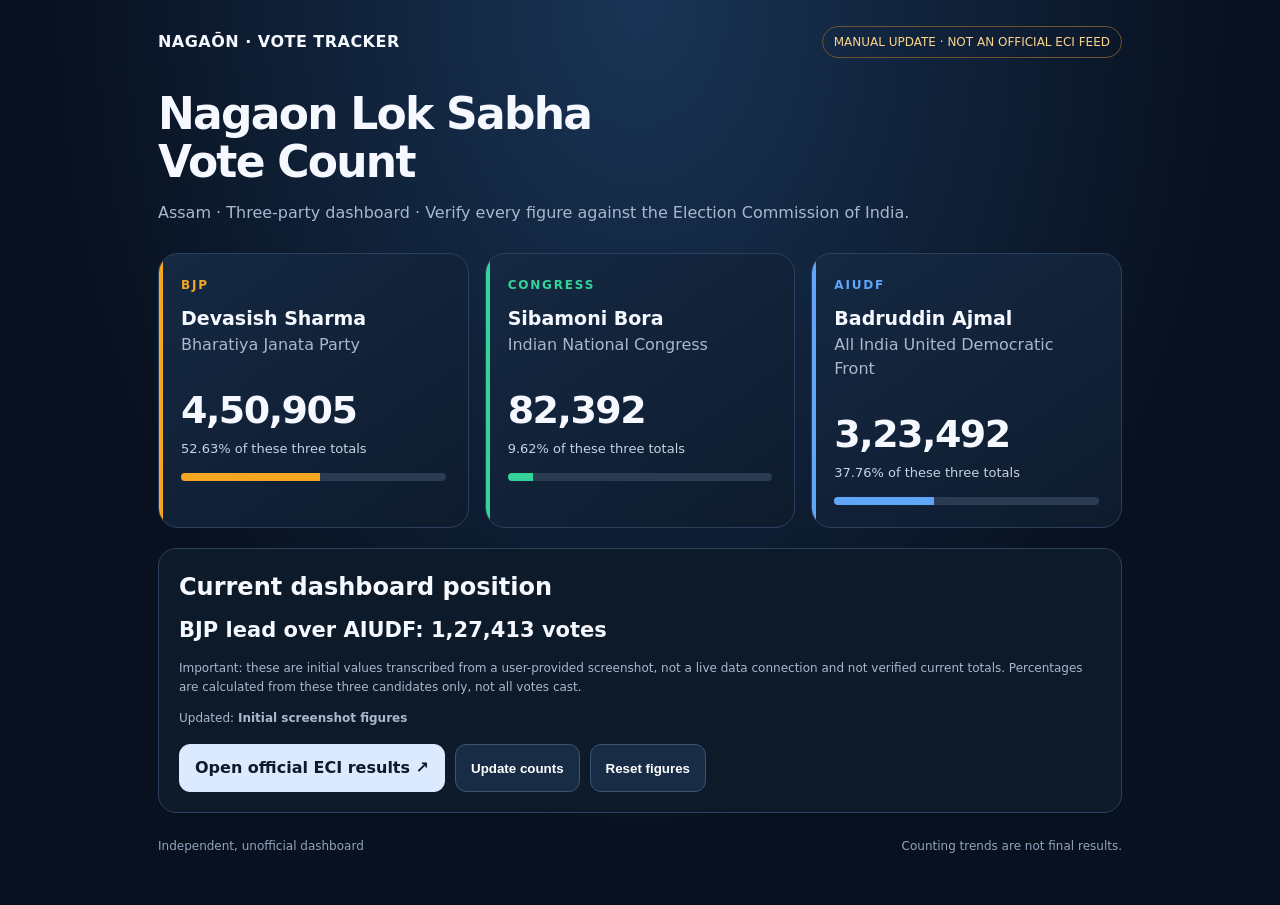
<file: election/index.html>
<!doctype html>
<html lang="en"><head><meta charset="utf-8"><meta name="viewport" content="width=device-width,initial-scale=1"><title>Nagaon Vote Tracker</title>
<style>
:root{color-scheme:dark;--bg:#08111f;--panel:#122238;--muted:#a8b8ce}*{box-sizing:border-box}body{margin:0;background:radial-gradient(ellipse at top,#193456,#08111f 65%);color:#f5f8ff;font:16px/1.5 system-ui,Segoe UI,Arial}.wrap{max-width:1000px;margin:auto;padding:26px 18px 50px}.top{display:flex;justify-content:space-between;align-items:center;gap:12px;flex-wrap:wrap}.brand{font-weight:800;letter-spacing:.03em}.status{font-size:12px;color:#fbd38d;border:1px solid #6b542f;border-radius:30px;padding:6px 11px}h1{font-size:clamp(28px,5vw,44px);line-height:1.08;letter-spacing:-.04em;margin:32px 0 8px}.muted{color:var(--muted)}.cards{display:grid;grid-template-columns:repeat(3,1fr);gap:16px;margin-top:28px}.card{background:linear-gradient(145deg,#152943,#0e1b2d);border:1px solid #2b405c;border-radius:20px;padding:22px;position:relative;overflow:hidden}.card:before{content:"";position:absolute;left:0;top:0;bottom:0;width:4px;background:var(--c)}.party{font-size:12px;letter-spacing:.15em;font-weight:800;color:var(--c)}.name{font-size:19px;font-weight:750;margin-top:10px}.votes{font-size:clamp(28px,4vw,38px);font-weight:850;letter-spacing:-.04em;margin-top:25px;font-variant-numeric:tabular-nums;overflow-wrap:anywhere}.pct{font-size:13px;color:#c5d3e7}.track{height:8px;background:#2a3b52;border-radius:9px;overflow:hidden;margin-top:15px}.bar{height:100%;background:var(--c);width:0}.bjp{--c:#f5a623}.cong{--c:#34d399}.aiudf{--c:#60a5fa}.panel{margin-top:20px;padding:20px;border:1px solid #2b405c;background:#0d1a2a;border-radius:18px}.lead{font-size:21px;font-weight:800;margin:10px 0}.buttons{display:flex;flex-wrap:wrap;gap:10px;margin-top:16px}button,.link{padding:11px 15px;border-radius:11px;border:1px solid #3b5574;background:#182c45;color:#fff;font-weight:700;text-decoration:none;cursor:pointer}.primary{background:#dbeafe;color:#0c1a2a;border-color:#dbeafe}.editor{display:none;grid-template-columns:repeat(4,minmax(0,1fr));gap:12px;margin-top:18px}.editor.show{display:grid}.field label{display:block;font-size:12px;color:var(--muted);margin-bottom:6px}.field input{width:100%;padding:11px;border-radius:9px;border:1px solid #3b5574;background:#071321;color:white}.fine{font-size:12px;color:var(--muted);line-height:1.6}.footer{margin-top:24px;font-size:12px;color:#91a4bd;display:flex;justify-content:space-between;gap:10px;flex-wrap:wrap}@media(max-width:720px){.cards{grid-template-columns:1fr}.editor.show{grid-template-columns:1fr 1fr}.card{padding:19px}}
</style></head><body><main class="wrap"><div class="top"><div class="brand">NAGAŌN · VOTE TRACKER</div><div class="status">MANUAL UPDATE · NOT AN OFFICIAL ECI FEED</div></div><h1>Nagaon Lok Sabha<br>Vote Count</h1><p class="muted">Assam · Three-party dashboard · Verify every figure against the Election Commission of India.</p>
<div class="cards">
<section class="card bjp"><div class="party">BJP</div><div class="name">Devasish Sharma</div><div class="muted">Bharatiya Janata Party</div><div class="votes" id="bjpVotes">450,905</div><div class="pct"><span id="bjpPct">52.68</span>% of these three totals</div><div class="track"><div class="bar" id="bjpBar"></div></div></section>
<section class="card cong"><div class="party">CONGRESS</div><div class="name">Sibamoni Bora</div><div class="muted">Indian National Congress</div><div class="votes" id="congVotes">82,392</div><div class="pct"><span id="congPct">9.62</span>% of these three totals</div><div class="track"><div class="bar" id="congBar"></div></div></section>
<section class="card aiudf"><div class="party">AIUDF</div><div class="name">Badruddin Ajmal</div><div class="muted">All India United Democratic Front</div><div class="votes" id="aiudfVotes">323,492</div><div class="pct"><span id="aiudfPct">37.78</span>% of these three totals</div><div class="track"><div class="bar" id="aiudfBar"></div></div></section></div>
<section class="panel"><h2 style="margin:0">Current dashboard position</h2><div class="lead" id="lead">BJP lead over AIUDF: 127,413 votes</div><p class="fine">Important: these are initial values transcribed from a user-provided screenshot, not a live data connection and not verified current totals. Percentages are calculated from these three candidates only, not all votes cast.</p><div class="fine">Updated: <strong id="updated">Initial screenshot figures</strong></div><div class="buttons"><a class="link primary" href="https://results.eci.gov.in/" target="_blank" rel="noopener">Open official ECI results ↗</a><button id="toggle">Update counts</button><button id="reset">Reset figures</button></div>
<div class="editor" id="editor"><div class="field"><label for="bjpIn">BJP votes</label><input id="bjpIn" type="number" min="0" value="450905"></div><div class="field"><label for="congIn">Congress votes</label><input id="congIn" type="number" min="0" value="82392"></div><div class="field"><label for="aiudfIn">AIUDF votes</label><input id="aiudfIn" type="number" min="0" value="323492"></div><div class="field"><label for="timeIn">Update time</label><input id="timeIn" placeholder="e.g. 2:44 PM"></div><div class="field"><button class="primary" id="apply">Apply counts</button></div></div></section>
<div class="footer"><span>Independent, unofficial dashboard</span><span>Counting trends are not final results.</span></div></main>
<script>
const initial={bjp:450905,cong:82392,aiudf:323492};const fmt=n=>Number(n).toLocaleString('en-IN');function render(v,t){const total=v.bjp+v.cong+v.aiudf;for(const k of ['bjp','cong','aiudf']){document.getElementById(k+'Votes').textContent=fmt(v[k]);document.getElementById(k+'Pct').textContent=total?(v[k]/total*100).toFixed(2):'0.00';document.getElementById(k+'Bar').style.width=(total?v[k]/total*100:0)+'%'}const sorted=Object.entries(v).sort((a,b)=>b[1]-a[1]);const names={bjp:'BJP',cong:'Congress',aiudf:'AIUDF'};document.getElementById('lead').textContent=names[sorted[0][0]]+' lead over '+names[sorted[1][0]]+': '+fmt(sorted[0][1]-sorted[1][1])+' votes';document.getElementById('updated').textContent=t||new Date().toLocaleString()}document.getElementById('toggle').onclick=()=>document.getElementById('editor').classList.toggle('show');document.getElementById('apply').onclick=()=>render({bjp:Math.max(0,Number(document.getElementById('bjpIn').value)||0),cong:Math.max(0,Number(document.getElementById('congIn').value)||0),aiudf:Math.max(0,Number(document.getElementById('aiudfIn').value)||0)},document.getElementById('timeIn').value.trim()||new Date().toLocaleString());document.getElementById('reset').onclick=()=>{for(const k of ['bjp','cong','aiudf'])document.getElementById(k+'In').value=initial[k];document.getElementById('timeIn').value='';render(initial,'Initial screenshot figures')};render(initial,'Initial screenshot figures');
</script></body></html>
</file>
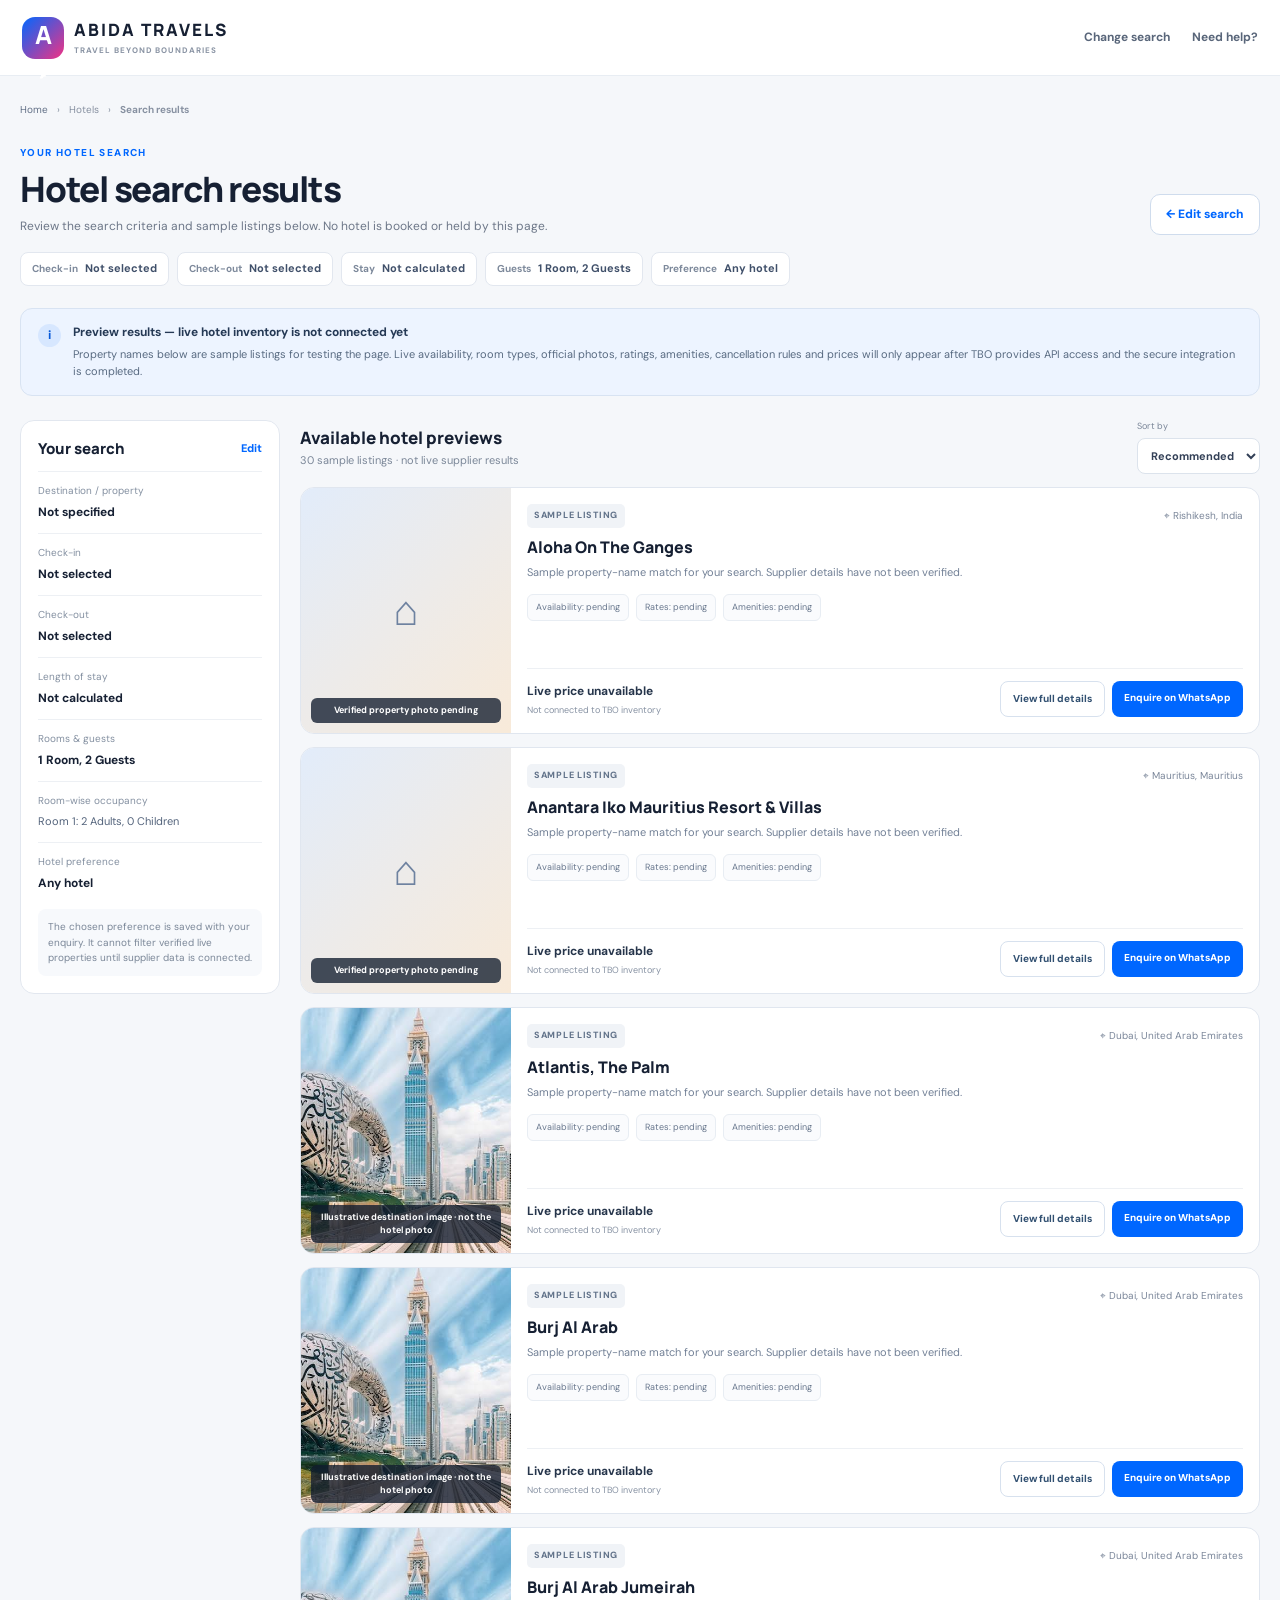
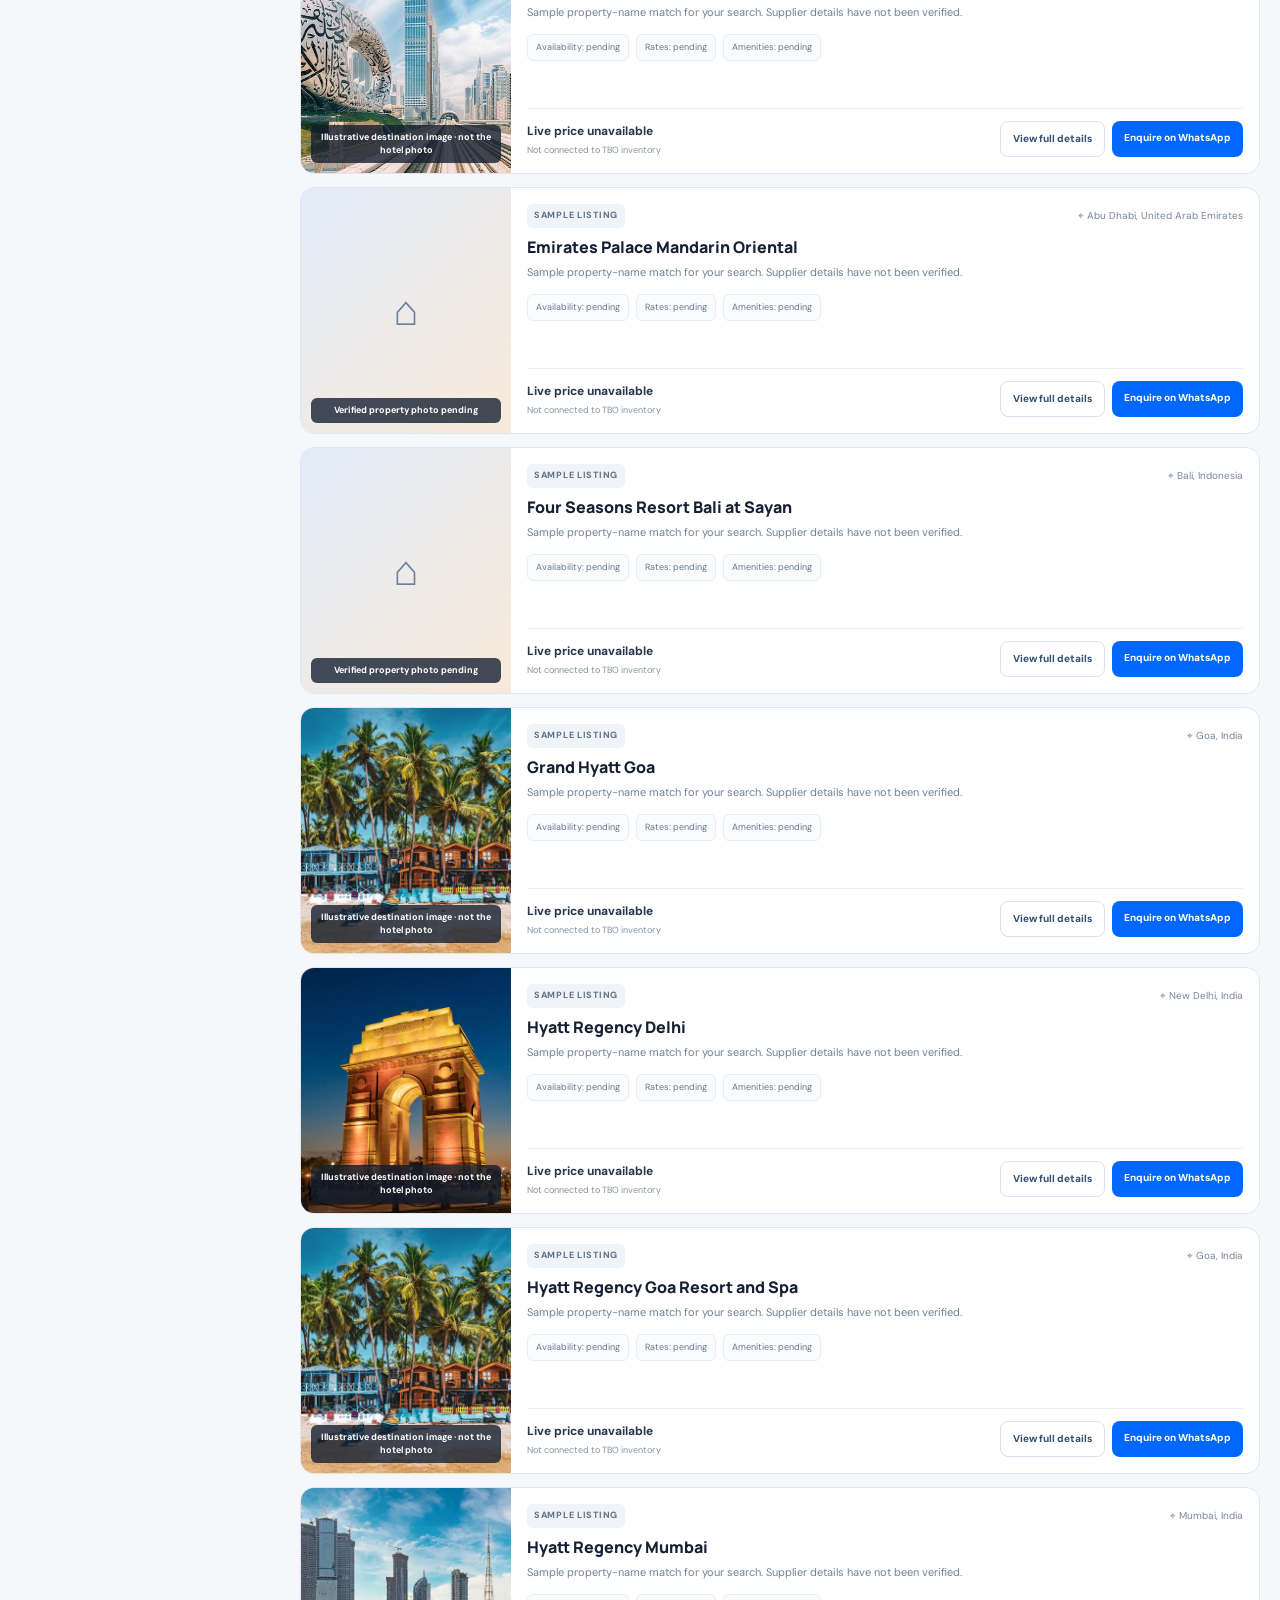
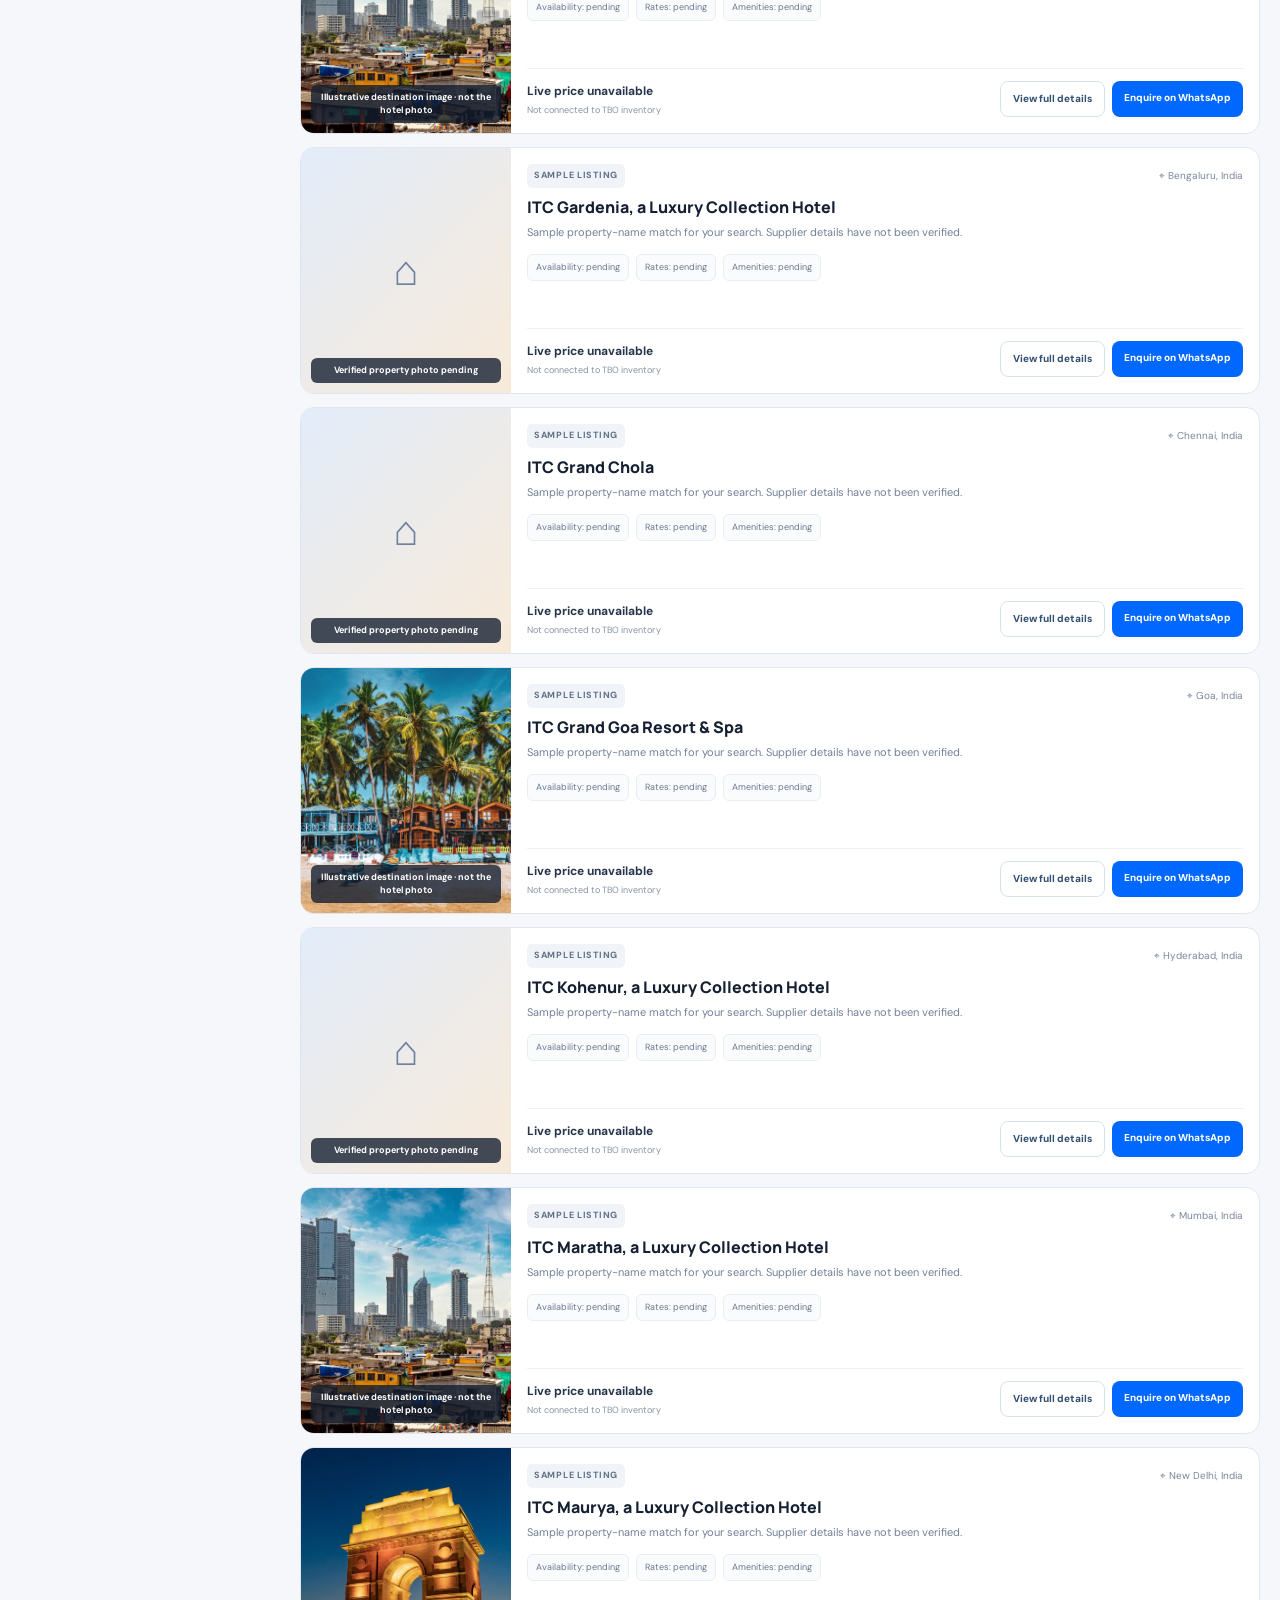
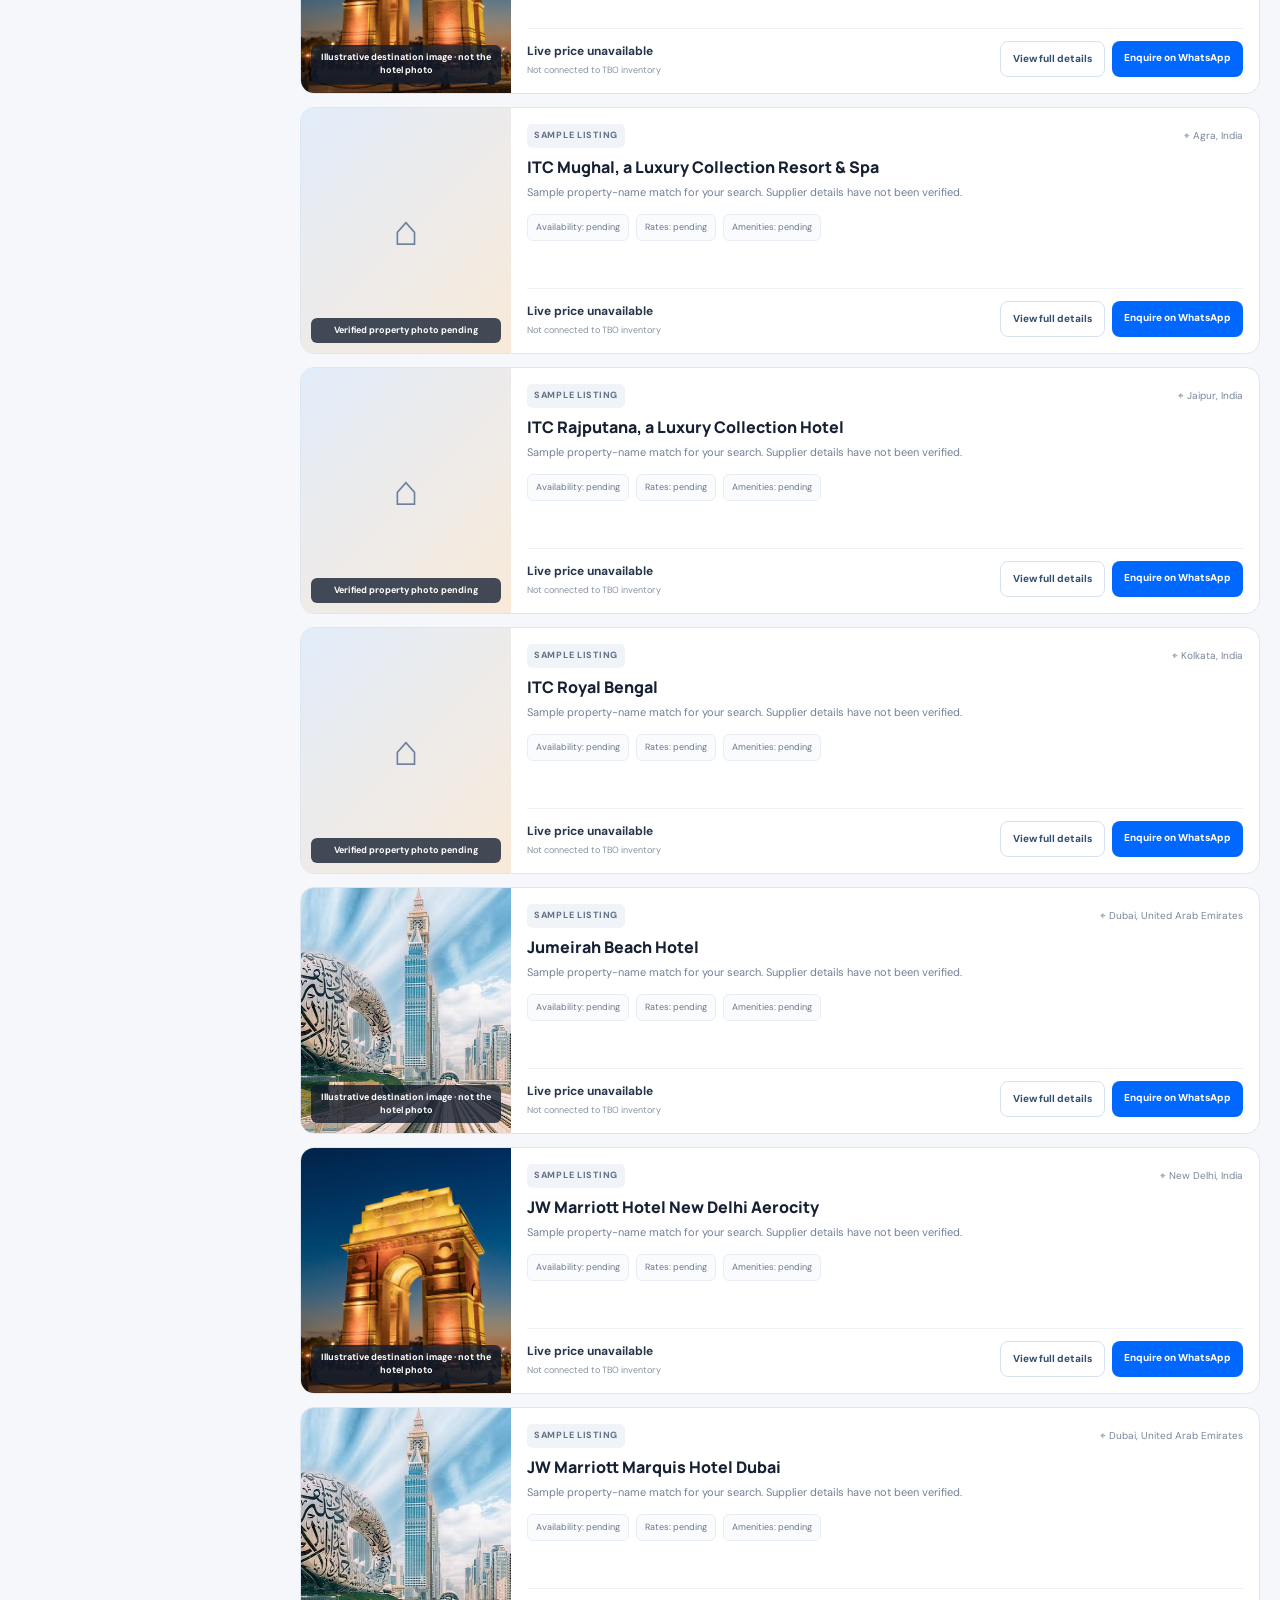
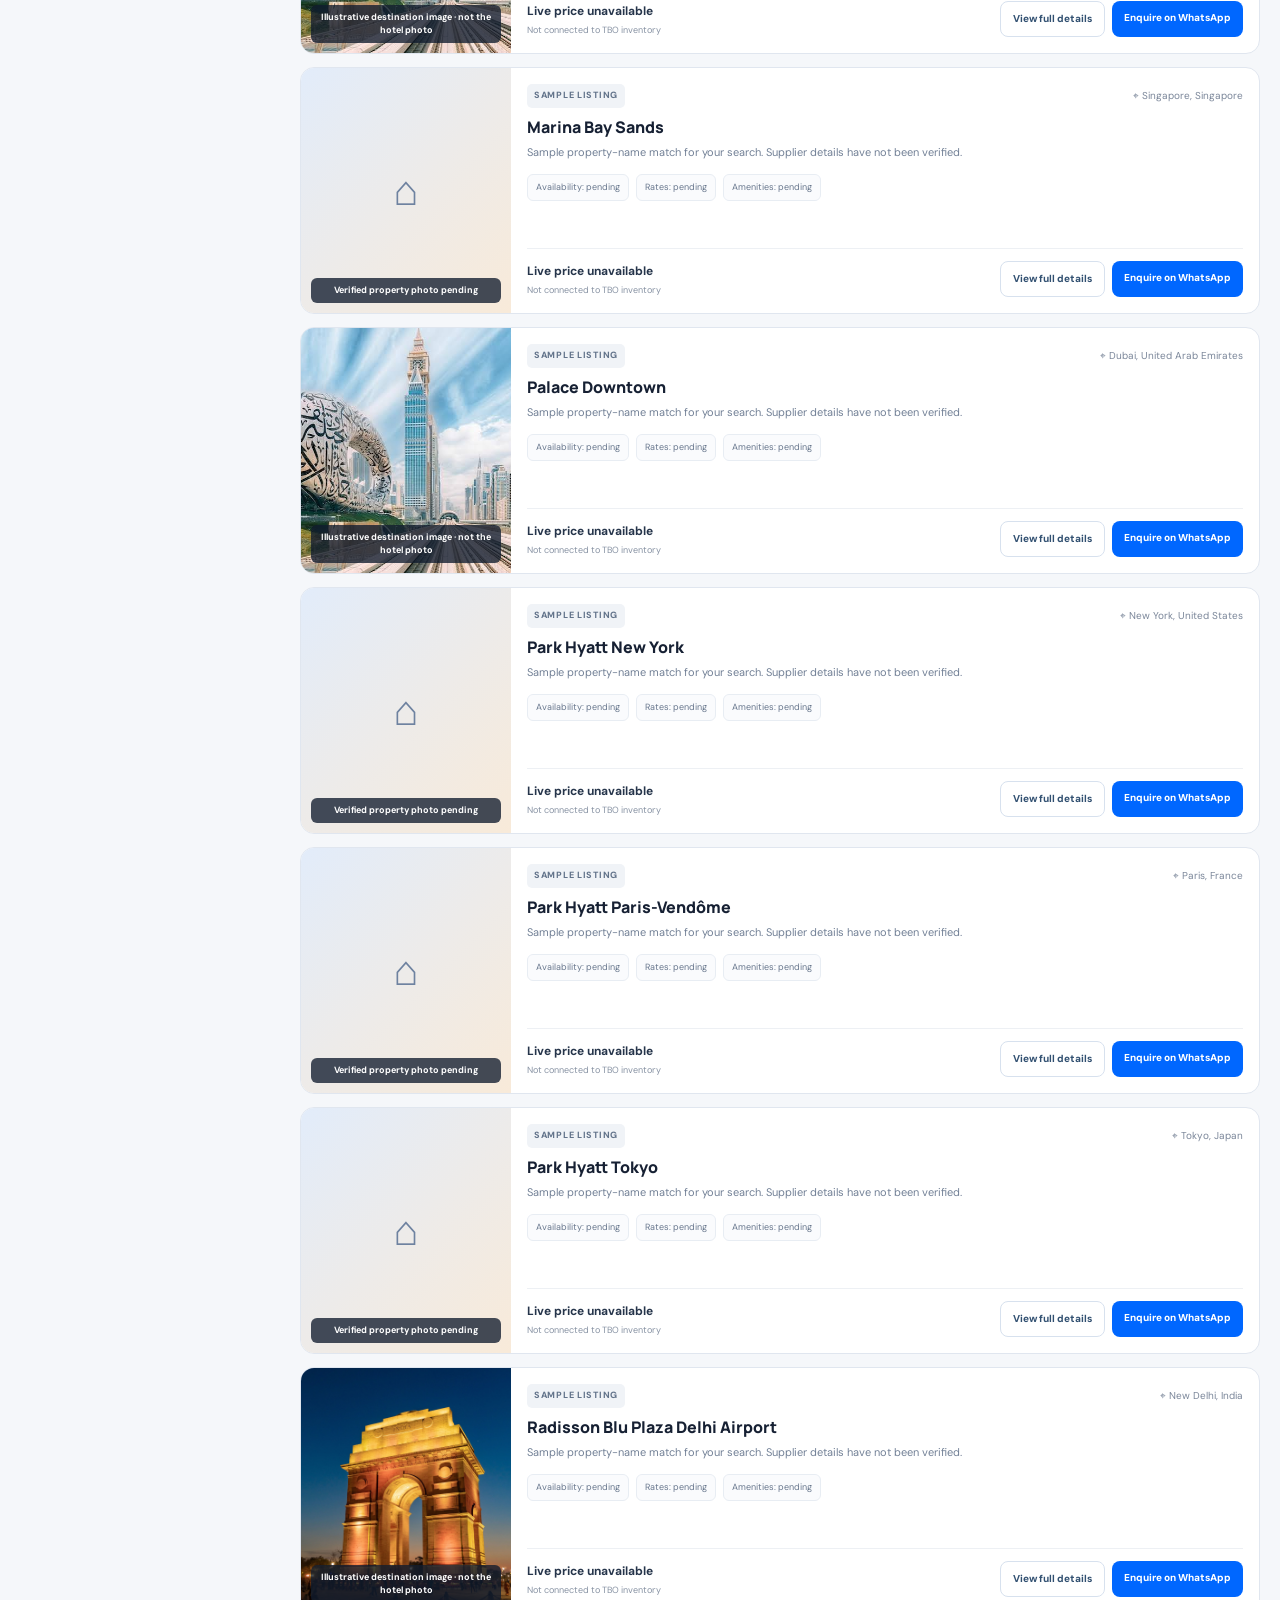
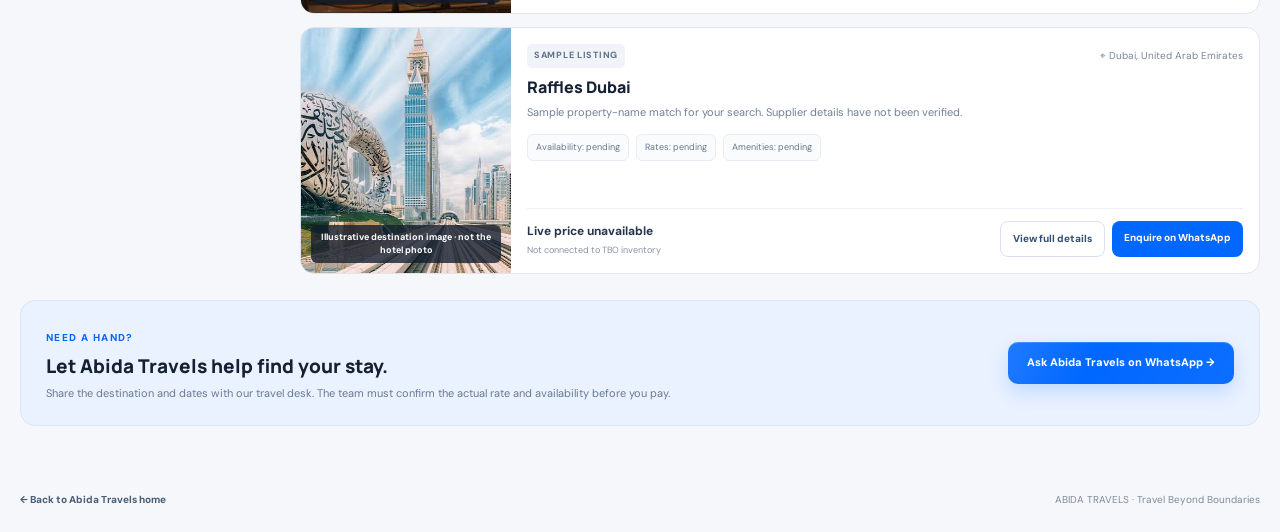
<file: hotels.html>
<!DOCTYPE html>
<html lang="en-IN">
<head>
<meta charset="UTF-8">
<meta name="viewport" content="width=device-width, initial-scale=1">
<title>Hotel Search Results | Abida Travels</title>
<meta name="description" content="Review hotel search results and enquiry details with Abida Travels. Live prices and availability will be shown after supplier API integration.">
<meta name="robots" content="noindex,follow">
<link rel="preconnect" href="https://fonts.googleapis.com">
<link rel="preconnect" href="https://fonts.gstatic.com" crossorigin>
<link href="https://fonts.googleapis.com/css2?family=DM+Sans:wght@400;500;600;700&family=Manrope:wght@600;700;800&display=swap" rel="stylesheet">
<link rel="stylesheet" href="style.css?v=20261009-2">
<link rel="stylesheet" href="hotel-results-page.css?v=20261012-abida-1">
</head>
<body class="hotel-results-page">
<header class="results-header">
  <a class="results-brand" href="index.html" aria-label="Abida Travels home">
    <span class="results-brand-mark" aria-hidden="true">A<span class="results-mark-plane">✈</span></span>
    <span><strong>ABIDA TRAVELS</strong><small>TRAVEL BEYOND BOUNDARIES</small></span>
  </a>
  <div class="results-header-links">
    <a href="index.html#booking">Change search</a>
    <a href="https://wa.me/919181565815?text=Hello%20Abida Travels%2C%20I%20need%20hotel%20booking%20assistance." target="_blank" rel="noopener">Need help?</a>
  </div>
</header>

<main class="hotel-results-main">
  <section class="results-search-summary">
    <div class="results-breadcrumb"><a href="index.html">Home</a><span>›</span><span>Hotels</span><span>›</span><strong>Search results</strong></div>
    <div class="results-summary-row">
      <div>
        <span class="results-kicker">YOUR HOTEL SEARCH</span>
        <h1 id="resultsTitle">Hotel options for your stay</h1>
        <p id="resultsSubtitle">Loading your search details…</p>
      </div>
      <a class="change-search-btn" href="index.html#booking">← Edit search</a>
    </div>
    <div class="stay-summary-chips" id="staySummaryChips"></div>
  </section>

  <section class="results-api-notice" aria-label="Demo information">
    <span class="notice-icon" aria-hidden="true">i</span>
    <div>
      <strong>Preview results — live hotel inventory is not connected yet</strong>
      <p>Property names below are sample listings for testing the page. Live availability, room types, official photos, ratings, amenities, cancellation rules and prices will only appear after TBO provides API access and the secure integration is completed.</p>
    </div>
  </section>

  <section class="results-workspace">
    <aside class="results-sidebar">
      <div class="sidebar-head"><h2>Your search</h2><a href="index.html#booking">Edit</a></div>
      <div class="sidebar-detail"><span>Destination / property</span><strong id="sideDestination">—</strong></div>
      <div class="sidebar-detail"><span>Check-in</span><strong id="sideCheckin">Not selected</strong></div>
      <div class="sidebar-detail"><span>Check-out</span><strong id="sideCheckout">Not selected</strong></div>
      <div class="sidebar-detail"><span>Length of stay</span><strong id="sideNights">Not calculated</strong></div>
      <div class="sidebar-detail"><span>Rooms & guests</span><strong id="sideGuests">—</strong></div>
      <div class="sidebar-detail"><span>Room-wise occupancy</span><p id="sideRoomDetails">—</p></div>
      <div class="sidebar-detail"><span>Hotel preference</span><strong id="sidePreference">Any hotel</strong></div>
      <div class="sidebar-note">The chosen preference is saved with your enquiry. It cannot filter verified live properties until supplier data is connected.</div>
    </aside>

    <div class="results-list-area">
      <div class="results-list-head">
        <div><h2>Available hotel previews</h2><p id="sampleCount">Preparing sample listings…</p></div>
        <label class="sort-field">Sort by
          <select id="sortResults">
            <option value="recommended">Recommended</option>
            <option value="name">Name: A–Z</option>
            <option value="location">Location: A–Z</option>
          </select>
        </label>
      </div>
      <div id="hotelCards" class="results-cards" aria-live="polite"></div>
      <div id="emptyResults" class="empty-results" hidden>
        <div class="empty-icon" aria-hidden="true">⌕</div>
        <h2>No matching sample hotel found</h2>
        <p>Try a destination such as Goa, Dubai, Mumbai or a property name such as Taj Palace. Full supplier inventory is not connected yet.</p>
        <a class="change-search-btn" href="index.html#booking">Change search</a>
      </div>
    </div>
  </section>

  <section class="results-bottom-help">
    <div><span class="results-kicker">NEED A HAND?</span><h2>Let Abida Travels help find your stay.</h2><p>Share the destination and dates with our travel desk. The team must confirm the actual rate and availability before you pay.</p></div>
    <a id="generalEnquiry" class="primary-btn" href="https://wa.me/919181565815" target="_blank" rel="noopener">Ask Abida Travels on WhatsApp →</a>
  </section>
</main>

<footer class="results-footer">
  <a href="index.html">← Back to Abida Travels home</a>
  <span>ABIDA TRAVELS · Travel Beyond Boundaries</span>
</footer>

<script src="hotel-data.js?v=20261012-abida-1"></script>
<script src="hotel-results-page.js?v=20261012-abida-1"></script>
</body>
</html>
</file>
<file: style.css>
:root{
  --blue:#0067ff;
  --blue-dark:#0b4fbe;
  --red:#ef3340;
  --ink:#162033;
  --muted:#6d7788;
  --line:#e4e8ef;
  --bg:#f6f8fb;
  --white:#fff;
  --shadow:0 16px 48px rgba(26,42,72,.10);
}
*{box-sizing:border-box;margin:0;padding:0}
html{scroll-behavior:smooth}
body{font-family:"DM Sans",sans-serif;color:var(--ink);background:#fff;line-height:1.45}
body.modal-open,body.menu-open{overflow:hidden}
button,input{font:inherit}
button{cursor:pointer}
a{color:inherit;text-decoration:none}
img{display:block;max-width:100%}
.container{width:min(1180px,calc(100% - 36px));margin:0 auto}

/* HEADER */
.site-header{position:sticky;top:0;z-index:1000;background:#fff;box-shadow:0 1px 0 rgba(17,29,48,.07)}
.utility-bar{height:34px;background:#f7f8fa;border-bottom:1px solid #edf0f4;color:#687486;font-size:11px}
.utility-inner{height:100%;display:flex;align-items:center;justify-content:space-between}
.utility-left,.utility-right{display:flex;align-items:center;gap:18px}
.utility-bar a:hover,.utility-btn:hover{color:var(--blue)}
.utility-btn{border:0;background:none;color:inherit;padding:0}
.main-nav{height:78px;background:#fff}
.nav-inner{height:100%;display:flex;align-items:center;gap:16px}
.brand{display:flex;align-items:center;gap:9px;min-width:206px;flex:none}
.brand-mark{width:42px;height:42px;border-radius:12px;display:grid;place-items:center;flex:none}
.brand-mark svg{width:100%;height:100%}
.brand-text{display:grid;line-height:1}
.brand-text strong{font:800 18px/1 "Manrope",sans-serif;letter-spacing:.13em}
.brand-text small{margin-top:5px;color:#8a94a3;font-size:8px;font-weight:700;letter-spacing:.08em}
.primary-nav{display:flex;align-items:stretch;gap:2px;flex:1;justify-content:center;height:100%;overflow:auto;scrollbar-width:none}
.primary-nav::-webkit-scrollbar{display:none}
.nav-service{min-width:72px;padding:8px 6px;border:0;background:transparent;color:#5e6878;display:flex;flex-direction:column;align-items:center;justify-content:center;gap:4px;font-size:10px;position:relative;white-space:nowrap}
.nav-service .nav-icon{font-size:19px;line-height:1;color:#435168}
.nav-service:hover{color:var(--blue)}
.nav-service.active{color:var(--blue);font-weight:700}
.nav-service.active .nav-icon{color:var(--blue)}
.nav-service.active:after{content:"";position:absolute;left:13px;right:13px;bottom:0;height:3px;border-radius:3px 3px 0 0;background:var(--blue)}
.login-btn{white-space:nowrap;border:1px solid #dce2ea;background:#fff;padding:10px 13px;border-radius:10px;font-size:11px;font-weight:700;color:#2f3b4d;flex:none}
.login-btn:hover{border-color:#b7cff6;color:var(--blue);background:#f9fbff}
.menu-btn{display:none;border:0;background:none;font-size:25px;color:#1d2a3b}

/* HERO */
.hero{background:#f3f6fa;border-bottom:1px solid #eef1f5}
.hero-banner{padding:34px 0 60px;background:linear-gradient(90deg,#fff 0,#fff 43%,#f4f7fb 100%)}
.hero-banner-inner{display:grid;grid-template-columns:1fr 410px;gap:50px;align-items:center}
.hero-copy{padding:8px 0}
.hero-eyebrow{display:inline-flex;padding:7px 10px;border-radius:999px;background:#edf4ff;color:var(--blue);font-size:10px;font-weight:800;letter-spacing:.14em}
.hero-copy h1{font:800 clamp(40px,5vw,66px)/.98 "Manrope",sans-serif;letter-spacing:-.05em;margin:18px 0 14px}
.hero-copy h1 span{color:var(--blue)}
.hero-copy p{max-width:620px;color:#677386;font-size:16px}
.hero-points{display:flex;flex-wrap:wrap;gap:12px 18px;margin-top:20px;color:#4f5d70;font-size:12px;font-weight:600}
.hero-visual{position:relative;height:270px;border-radius:22px;overflow:hidden;box-shadow:var(--shadow);background:#dfe6ef}
.hero-visual img{width:100%;height:100%;object-fit:contain;mix-blend-mode:multiply;filter:drop-shadow(0 8px 12px rgba(8,40,75,.12))}
.hero-visual:after{content:"";position:absolute;inset:0;background:linear-gradient(180deg,rgba(12,24,44,.02),rgba(12,24,44,.36))}
.floating-card{position:absolute;left:16px;bottom:16px;z-index:2;display:grid;padding:12px 15px;background:rgba(255,255,255,.95);border-radius:12px;box-shadow:0 10px 28px rgba(0,0,0,.16)}
.floating-card strong{font:700 13px "Manrope",sans-serif}.floating-card span{font-size:10px;color:#6e7988;margin-top:2px}
.booking-wrap{position:relative;margin-top:-30px;padding-bottom:30px}
.booking-card{background:#fff;border:1px solid #dfe5ed;border-radius:18px;box-shadow:0 20px 55px rgba(29,46,77,.14);overflow:visible}
.booking-tabs{display:flex;overflow:auto;padding:6px 8px 0;border-bottom:1px solid #edf0f4;scrollbar-width:none}
.booking-tabs::-webkit-scrollbar{display:none}
.booking-tab{border:0;background:#fff;color:#6b7686;padding:15px 13px 13px;white-space:nowrap;font-size:11px;font-weight:700;position:relative}
.booking-tab span{margin-right:6px;color:#52637a}
.booking-tab:hover{color:var(--blue)}
.booking-tab.active{color:var(--blue)}
.booking-tab.active:after{content:"";position:absolute;left:12px;right:12px;bottom:-1px;height:3px;background:var(--blue);border-radius:3px 3px 0 0}
.flight-controls{display:flex;align-items:center;justify-content:space-between;padding:15px 22px 6px}
.trip-toggle{display:flex;gap:18px;font-size:12px;font-weight:700;color:#445267}
.trip-toggle label{display:flex;align-items:center;gap:7px;cursor:pointer}
.trip-toggle input{accent-color:var(--blue)}
.helper-link{border:0;background:none;color:var(--blue);font-size:11px;font-weight:700}
.book-helper{padding:0 22px 14px;color:#8590a0;font-size:11px}
.search-fields{display:grid;grid-template-columns:repeat(5,1fr);border-top:1px solid #f0f2f6}
.search-field{padding:14px 16px;border-right:1px solid #eef0f4;min-height:92px}
.search-field:last-child{border-right:0}
.search-field label{display:block;color:#7d8795;font-size:10px;font-weight:700;text-transform:uppercase;letter-spacing:.04em}
.search-field input,.search-field select{width:100%;margin-top:6px;border:0;outline:0;background:transparent;color:#1e2838;font-size:15px;font-weight:700;padding:0}
.search-field input::placeholder{color:#9ba4b1;font-weight:500}
.search-field{position:relative}
.airport-field{position:relative}
.airport-suggestions{
  position:absolute;
  left:12px;
  right:12px;
  top:calc(100% + 4px);
  z-index:1600;
  display:none;
  max-height:320px;
  overflow:auto;
  background:#fff;
  border:1px solid #dfe5ed;
  border-radius:12px;
  box-shadow:0 18px 45px rgba(24,39,64,.18);
  padding:6px;
}
.airport-suggestions.show{display:block}
.airport-option{
  width:100%;
  display:flex;
  align-items:center;
  gap:10px;
  padding:10px 9px;
  border:0;
  border-radius:9px;
  background:#fff;
  text-align:left;
  color:#253149;
}
.airport-option:hover{background:#f3f7ff}
.airport-code{
  flex:0 0 40px;
  height:34px;
  display:grid;
  place-items:center;
  border-radius:8px;
  background:#edf4ff;
  color:var(--blue);
  font-size:10px;
  font-weight:800;
  letter-spacing:.06em;
}
.airport-main{display:grid;min-width:0}
.airport-main strong{
  font-size:11px;
  line-height:1.25;
  white-space:nowrap;
  overflow:hidden;
  text-overflow:ellipsis;
}
.airport-main small{
  margin-top:3px;
  color:#7d8796;
  font-size:9px;
}
.airport-status{
  padding:12px 10px;
  color:#7b8797;
  font-size:10px;
}
.search-field input:focus{color:var(--blue)}

.rooms-guests-field{z-index:20}
.rooms-guests-trigger{
  width:100%;margin-top:6px;display:flex;align-items:center;justify-content:space-between;gap:8px;
  border:0;background:transparent;color:#1e2838;padding:0;text-align:left;font-size:15px;font-weight:700;
}
.rooms-guests-trigger:focus-visible{outline:2px solid var(--blue);outline-offset:4px;border-radius:4px}
.rooms-guests-chevron{color:var(--blue);font-size:12px}
.rooms-guests-popover{
  position:absolute;right:8px;top:calc(100% - 2px);width:350px;max-width:calc(100vw - 34px);
  z-index:1800;background:#fff;border:1px solid #dfe5ed;border-radius:14px;
  box-shadow:0 20px 55px rgba(22,39,69,.22);padding:16px;color:var(--ink);
}
.rooms-guests-popover[hidden]{display:none}
.rooms-guests-popover-head{display:flex;align-items:flex-start;justify-content:space-between;gap:12px;padding-bottom:12px;border-bottom:1px solid #edf0f4}
.rooms-guests-popover-head strong{display:block;font:800 14px "Manrope",sans-serif}
.rooms-guests-popover-head small{display:block;color:#7d8795;font-size:11px;margin-top:3px}
.rooms-guests-close{border:0;background:#f2f5f9;border-radius:50%;width:28px;height:28px;line-height:1;color:#526075;font-size:19px}
.guest-room-card{padding:13px 0;border-bottom:1px solid #edf0f4}
.guest-room-heading{display:flex;align-items:center;justify-content:space-between;margin-bottom:10px}
.guest-room-heading strong{font-size:10px;letter-spacing:.09em;color:#647086}
.remove-room-btn{border:0;background:transparent;color:#d13b46;font-size:11px;font-weight:700}
.guest-counter-row{display:flex;align-items:center;justify-content:space-between;gap:14px;padding:8px 0}
.guest-counter-label strong{display:block;font-size:13px}
.guest-counter-label small{display:block;font-size:10px;color:#818b9a;margin-top:2px}
.guest-stepper{display:flex;align-items:center;gap:12px}
.guest-stepper button{width:30px;height:30px;border:1px solid #c9d7eb;border-radius:8px;background:#fff;color:var(--blue);font-size:19px;line-height:1}
.guest-stepper button:disabled{opacity:.35;cursor:not-allowed}
.guest-stepper span{min-width:14px;text-align:center;font-size:13px;font-weight:800}
.child-age-list{display:grid;grid-template-columns:1fr 1fr;gap:8px;margin-top:8px}
.child-age-select{display:grid;gap:4px;font-size:10px;color:#687486}
.child-age-select select{width:100%;border:1px solid #dce3ed;border-radius:7px;background:#fff;padding:7px;font:600 11px "DM Sans",sans-serif;color:#1e2838}
.rooms-guests-popover-foot{display:flex;align-items:center;justify-content:space-between;gap:10px;padding-top:14px}
.add-room-btn{border:0;background:transparent;color:var(--blue);font-size:12px;font-weight:800;text-align:left}
.add-room-btn:disabled{color:#8d96a4;cursor:not-allowed}
.apply-guests-btn{border:0;border-radius:9px;background:var(--blue);color:#fff;padding:10px 20px;font-size:12px;font-weight:800}
.apply-guests-btn:hover{background:var(--blue-dark)}
@media(max-width:560px){
  .rooms-guests-popover{right:-5px;top:calc(100% + 3px);width:340px;max-width:calc(100vw - 36px);padding:13px}
  .rooms-guests-field{z-index:30}
}

.special-fare-box{display:flex;align-items:stretch;gap:0;border-top:1px solid #f0f2f6;padding:12px 18px;overflow:auto}
.special-fare-title{font-size:11px;font-weight:800;color:#445267;min-width:125px;display:flex;align-items:center}
.fare-option{display:flex;align-items:center;gap:8px;min-width:145px;padding:8px 11px;border:1px solid transparent;border-radius:10px;cursor:pointer}
.fare-option input{accent-color:var(--blue)}
.fare-option span{display:grid;line-height:1.15}
.fare-option strong{font-size:11px;color:#2f3b4d}
.fare-option small{font-size:9px;color:#8691a1;margin-top:3px}
.fare-option.active{border-color:#d9e7ff;background:#f7fbff}
.search-actions{display:flex;justify-content:center;padding:8px 20px 18px}
.search-btn{border:0;border-radius:999px;padding:14px 46px;background:linear-gradient(90deg,#2aa8ff,var(--blue));color:#fff;font-weight:800;font-size:14px;box-shadow:0 12px 30px rgba(0,103,255,.22)}
.search-btn:hover{transform:translateY(-2px);box-shadow:0 16px 36px rgba(0,103,255,.24)}
.search-btn span{margin-left:10px}
.booking-tools{display:grid;grid-template-columns:repeat(4,1fr);border-top:1px solid #eef1f5}
.booking-tools button{border:0;border-right:1px solid #eef1f5;background:#fff;padding:13px 12px;text-align:left}
.booking-tools button:last-child{border-right:0}
.booking-tools button:hover{background:#fbfcff}
.booking-tools strong{display:block;font-size:11px;color:#334056}
.booking-tools small{font-size:9px;color:#8591a1}
.extra-services{display:grid;grid-template-columns:repeat(4,1fr);margin-top:10px;background:#fff;border:1px solid #e5e9ef;border-radius:12px;overflow:hidden;box-shadow:0 8px 28px rgba(25,41,68,.05)}
.extra-services button{border:0;border-right:1px solid #edf0f4;background:#fff;padding:13px;display:grid;grid-template-columns:30px 1fr;text-align:left;column-gap:8px}
.extra-services button:last-child{border-right:0}
.extra-services button:hover{background:#fafcff}
.extra-services span{grid-row:1/3;width:28px;height:28px;border-radius:50%;background:#edf4ff;color:var(--blue);display:grid;place-items:center;font-weight:800}
.extra-services strong{font-size:10px;color:#36445a}.extra-services small{font-size:9px;color:#8691a0}

/* SECTIONS */
.section{padding:74px 0}
.light-section,.white-section{background:#fff}
.soft-section,.route-section{background:#f7f9fc}
.section-head{display:flex;justify-content:space-between;align-items:flex-end;gap:18px;margin-bottom:24px}
.section-kicker{font-size:10px;letter-spacing:.16em;font-weight:800;color:var(--blue)}
.section-head h2,.split-copy h2,.promo-inner h2{font:800 clamp(26px,3vw,38px)/1.05 "Manrope",sans-serif;letter-spacing:-.035em;margin-top:7px;color:#182235}
.section-head h2 span,.split-copy h2 span,.promo-inner h2 span{color:var(--blue)}
.outline-btn{border:0;background:none;color:var(--blue);font-size:11px;font-weight:800;padding:8px 0}
.offer-grid{display:grid;grid-template-columns:repeat(4,1fr);gap:16px}
.offer-card{border:1px solid #e5e9ef;border-radius:15px;background:#fff;overflow:hidden;box-shadow:0 8px 28px rgba(28,44,72,.07);transition:.25s}
.offer-card:hover{transform:translateY(-4px);box-shadow:0 14px 40px rgba(28,44,72,.12)}
.offer-image{height:150px;overflow:hidden}.offer-image img{width:100%;height:100%;object-fit:cover;transition:.45s}.offer-card:hover .offer-image img{transform:scale(1.05)}
.offer-copy{padding:14px 15px 16px}.offer-copy small{font-size:9px;color:#7d8998;font-weight:800;letter-spacing:.1em}.offer-copy h3{font:700 18px "Manrope",sans-serif;margin:4px 0}.offer-copy p{color:#758092;font-size:11px;min-height:32px}.offer-copy button{border:0;background:none;color:var(--blue);font-size:10px;font-weight:800;margin-top:12px}
.destination-grid{display:grid;grid-template-columns:repeat(6,1fr);gap:12px}
.destination-card{position:relative;height:230px;border:0;border-radius:14px;overflow:hidden;padding:0;text-align:left;color:#fff;background:#ddd}
.destination-card img{width:100%;height:100%;object-fit:cover;transition:.45s}
.destination-card:after{content:"";position:absolute;inset:0;background:linear-gradient(180deg,transparent 35%,rgba(5,13,26,.85))}
.destination-card:hover img{transform:scale(1.06)}
.destination-card span{position:absolute;left:13px;right:13px;bottom:13px;z-index:2;display:grid}
.destination-card small{font-size:8px;letter-spacing:.12em;font-weight:800;color:#d8e5ff}.destination-card strong{font:700 20px "Manrope",sans-serif}.destination-card em{font-size:9px;color:#dce4ee;font-style:normal}
.feature-grid{display:grid;grid-template-columns:repeat(4,1fr);border:1px solid #e5e9ef;border-radius:16px;overflow:hidden}
.feature-grid article{padding:26px;border-right:1px solid #e5e9ef}.feature-grid article:last-child{border-right:0}
.feature-icon{display:grid;place-items:center;width:42px;height:42px;border-radius:12px;background:#edf4ff;color:var(--blue);font-weight:800;margin-bottom:16px}
.feature-grid h3{font:700 16px "Manrope",sans-serif;margin-bottom:7px}.feature-grid p{font-size:12px;color:#758093}
.split-section{display:grid;grid-template-columns:1fr 1fr;gap:60px;align-items:center}
.split-image{height:430px;border-radius:18px;overflow:hidden}.split-image img{width:100%;height:100%;object-fit:cover}
.split-copy p{color:#6f7a8c;margin:15px 0 20px;max-width:540px}.check-list{display:grid;grid-template-columns:1fr 1fr;gap:10px;margin-bottom:24px;color:#455267;font-size:12px}
.primary-btn{border:0;border-radius:10px;background:var(--blue);color:#fff;padding:13px 19px;font-size:12px;font-weight:800;box-shadow:0 10px 25px rgba(0,103,255,.18);transition:.25s}
.primary-btn.large{padding:16px 24px}
.primary-btn:hover{transform:translateY(-2px);box-shadow:0 16px 36px rgba(0,103,255,.24)}
.chip-grid{display:grid;grid-template-columns:repeat(4,1fr);gap:10px}
.chip-grid button{border:1px solid #e1e6ee;background:#fff;border-radius:11px;padding:12px;text-align:left;color:#435168;font-size:11px;font-weight:700}
.chip-grid button:hover{color:var(--blue);border-color:#c8d9f5;background:#f9fbff}
.promo-section{background:linear-gradient(90deg,#0a2d63,#0b5ec9);color:#fff}.promo-inner{display:flex;justify-content:space-between;align-items:center;gap:24px}.promo-inner .section-kicker{color:#b8dcff}.promo-inner h2{color:#fff}.promo-inner h2 span{color:#9fd1ff}.promo-inner p{color:#d9e8fb;margin-top:8px}
.footer{background:#10213a;color:#dce4ef;padding-top:50px}.footer-grid{display:grid;grid-template-columns:1.5fr 1fr 1fr 1fr;gap:34px;padding-bottom:38px}.footer-brand{display:flex;align-items:center;gap:9px}.footer-brand strong{display:block;font:800 16px "Manrope",sans-serif;letter-spacing:.12em}.footer-brand small{display:block;color:#8ea0b5;font-size:8px;letter-spacing:.08em;margin-top:3px}.brand-mark.small{width:36px;height:36px}.footer-grid p,.footer-grid a{font-size:11px;color:#9eafc2}.footer-grid p{margin-top:10px}.footer-grid h4{font-size:10px;color:#9bc5ff;letter-spacing:.12em;margin-bottom:12px}.footer-grid a{display:block;margin-top:8px}.footer-grid a:hover{color:#fff}.social-row{display:flex;gap:7px;margin-top:15px}.social-row a{width:30px;height:30px;border:1px solid #314763;border-radius:8px;display:grid;place-items:center;margin-top:0}.copyright{border-top:1px solid #263954;padding:16px 0 18px;color:#71859d;font-size:10px}
.floating-wa{position:fixed;right:20px;bottom:20px;width:56px;height:56px;border-radius:50%;display:grid;place-items:center;background:#25d366;color:#fff;font-size:23px;box-shadow:0 15px 35px rgba(22,109,66,.25);z-index:1200}

/* ACCOUNT MODAL */
.modal-backdrop{position:fixed;inset:0;z-index:2000;display:none;align-items:center;justify-content:center;background:rgba(13,24,43,.48);backdrop-filter:blur(5px)}
.modal-backdrop.open{display:flex}
.account-modal{position:relative;width:min(440px,calc(100% - 28px));background:#fff;border-radius:18px;padding:28px;box-shadow:0 30px 100px rgba(22,37,62,.25);border:1px solid #e0e6ef}
.account-modal h2{font:800 30px/1.1 "Manrope",sans-serif;margin:10px 0}
.account-modal p{color:#6f7b8c;font-size:12px;line-height:1.65;margin-bottom:18px}
.account-modal label{display:block;color:#526075;font-size:11px;font-weight:700;margin-top:12px}
.account-modal input{width:100%;margin-top:6px;border:1px solid #dfe5ed;border-radius:10px;padding:12px 13px;outline:none;color:#243047;background:#fff}
.account-modal input:focus{border-color:#8ab4ff;box-shadow:0 0 0 4px #edf4ff}
.modal-close{position:absolute;right:15px;top:14px;border:0;background:#f4f6f9;color:#455267;width:32px;height:32px;border-radius:9px;font-size:20px}
.modal-actions{display:flex;gap:9px;margin-top:18px}.secondary-btn{border:1px solid #dfe5ed;background:#fff;color:#3e4a5f;border-radius:10px;padding:13px 17px;font-size:12px;font-weight:800}
.modal-note{display:block;color:#8a95a4;font-size:9px;line-height:1.5;margin-top:12px}

/* responsive */
@media(max-width:1120px){
  .hero-banner-inner{grid-template-columns:1fr 330px}.brand{min-width:185px}.nav-service{min-width:62px}
  .offer-grid{grid-template-columns:repeat(2,1fr)}.destination-grid{grid-template-columns:repeat(3,1fr)}
}
@media(max-width:900px){
  .utility-left{gap:12px}.utility-right{gap:12px}.primary-nav{justify-content:flex-start}
}
@media(max-width:800px){
  .utility-bar{display:none}.main-nav{height:66px}.nav-inner{gap:8px}
  .primary-nav{position:absolute;left:12px;right:12px;top:72px;background:#fff;border:1px solid #e4e8ef;border-radius:12px;box-shadow:var(--shadow);display:none;height:auto;flex-wrap:wrap;padding:7px}
  .primary-nav.open{display:grid;grid-template-columns:repeat(3,1fr)}
  .nav-service{min-width:0;height:64px}.nav-service.active:after{left:20px;right:20px}.login-btn{display:none}.menu-btn{display:block;margin-left:auto}
  .hero-banner{padding:25px 0 46px}.hero-banner-inner{grid-template-columns:1fr}.hero-visual{height:220px}.hero-copy h1{font-size:45px}
  .booking-wrap{margin-top:-20px}.booking-tabs{gap:2px}.booking-tab{padding:13px 10px}.search-fields{grid-template-columns:1fr 1fr}.search-field{border-bottom:1px solid #eef0f4}.special-fare-box{gap:6px}
  .booking-tools{grid-template-columns:1fr 1fr}.booking-tools button:nth-child(2){border-right:0}.booking-tools button{border-bottom:1px solid #eef1f5}
  .extra-services{grid-template-columns:1fr 1fr}.extra-services button:nth-child(2){border-right:0}.extra-services button{border-bottom:1px solid #edf0f4}
  .feature-grid{grid-template-columns:1fr 1fr}.feature-grid article:nth-child(2){border-right:0}.feature-grid article{border-bottom:1px solid #e5e9ef}
  .split-section{grid-template-columns:1fr;gap:30px}.split-image{height:320px}.check-list{grid-template-columns:1fr}
  .promo-inner{flex-direction:column;align-items:flex-start}.chip-grid{grid-template-columns:1fr 1fr}
}
@media(max-width:560px){
  .container{width:calc(100% - 24px)}.brand-text small{display:none}.brand{min-width:0}.brand-text strong{font-size:15px}
  .hero-copy h1{font-size:38px}.hero-copy p{font-size:14px}.hero-points{font-size:10px}
  .flight-controls{align-items:flex-start;gap:8px;flex-direction:column}.trip-toggle{gap:10px;flex-wrap:wrap}.special-fare-title{min-width:110px}
  .search-fields{grid-template-columns:1fr}.search-field{border-right:0;min-height:76px}.booking-tools{grid-template-columns:1fr}.booking-tools button{border-right:0}
  .extra-services{grid-template-columns:1fr}.extra-services button{border-right:0}.section{padding:60px 0}
  .section-head{align-items:flex-start;flex-direction:column}.offer-grid{grid-template-columns:1fr}.destination-grid{grid-template-columns:1fr 1fr}.destination-card{height:210px}.feature-grid{grid-template-columns:1fr}.feature-grid article{border-right:0!important}.chip-grid{grid-template-columns:1fr}
  .footer-grid{grid-template-columns:1fr 1fr}.footer-grid>div:first-child{grid-column:1/-1}.modal-actions{flex-direction:column}
}


/* HOTEL SEARCH RESULTS */
.hotel-results{margin:26px 0 30px;padding:26px;background:#fff;border:1px solid #e0e6ef;border-radius:18px;box-shadow:0 14px 38px rgba(24,42,73,.08);scroll-margin-top:125px}
.hotel-results[hidden]{display:none}
.hotel-results-head{display:flex;align-items:flex-end;justify-content:space-between;gap:18px;margin-bottom:18px}
.hotel-results-head h2{font:800 26px/1.2 "Manrope",sans-serif;letter-spacing:-.03em;margin-top:5px;color:var(--ink)}
.hotel-results-head h2 span{color:var(--blue)}
.hotel-results-summary{font-size:12px;color:#748095;margin-top:8px}
.hotel-change-search{flex:none;border:1px solid #d7e2f1;border-radius:9px;background:#fff;color:var(--blue);padding:10px 13px;font-size:12px;font-weight:800}
.hotel-change-search:hover{background:#f5f9ff}
.hotel-demo-notice{display:flex;align-items:flex-start;gap:12px;padding:14px 15px;border:1px solid #e0e6ee;border-radius:10px;background:#f7f9fc;color:#5d687a;font-size:11px;line-height:1.5}
.hotel-demo-notice strong{flex:none;color:#26344a;font-size:11px}
.hotel-results-filterline{display:flex;align-items:center;justify-content:space-between;gap:12px;margin:20px 0 12px;color:#677489;font-size:11px;font-weight:700}
.hotel-results-grid{display:grid;grid-template-columns:1fr 1fr;gap:14px}
.hotel-result-card{min-width:0;border:1px solid #e1e6ee;border-radius:13px;overflow:hidden;background:#fff;display:flex;flex-direction:column;transition:box-shadow .2s,border-color .2s,transform .2s}
.hotel-result-card:hover{border-color:#cad8eb;box-shadow:0 12px 28px rgba(20,38,67,.09);transform:translateY(-2px)}
.hotel-result-photo{height:155px;position:relative;overflow:hidden;background:linear-gradient(135deg,#e6eefb,#f8e9d9);display:grid;place-items:center}
.hotel-result-photo img{width:100%;height:100%;object-fit:cover}
.hotel-result-photo>span:not(.hotel-placeholder-icon){position:absolute;left:10px;bottom:10px;padding:5px 8px;background:rgba(17,28,46,.78);color:#fff;border-radius:6px;font-size:9px;font-weight:700;letter-spacing:.02em}
.hotel-placeholder-icon{font-size:36px;color:#6a7f9d}
.hotel-result-content{padding:14px;display:flex;flex:1;flex-direction:column}
.hotel-result-topline{display:flex;align-items:center;justify-content:space-between;gap:8px;flex-wrap:wrap}
.hotel-sample-label{font-size:9px;font-weight:800;letter-spacing:.08em;color:#6f7e92;background:#f0f3f7;border-radius:5px;padding:5px 6px}
.hotel-result-location{font-size:10px;color:#758196}
.hotel-result-content h3{font:800 15px/1.35 "Manrope",sans-serif;margin:10px 0 4px;color:#1d293b}
.hotel-result-note{font-size:10px;color:#798598}
.hotel-result-facts{display:flex;flex-wrap:wrap;gap:7px;margin:14px 0}
.hotel-result-facts span{font-size:9px;color:#617086;background:#f5f7fa;border:1px solid #edf0f4;border-radius:5px;padding:6px 7px}
.hotel-result-bottom{display:flex;align-items:center;justify-content:space-between;gap:10px;border-top:1px solid #edf0f4;padding-top:12px;margin-top:auto}
.hotel-result-bottom strong{display:block;font-size:12px;color:#263349}
.hotel-result-bottom small{display:block;margin-top:3px;color:#8490a1;font-size:9px}
.hotel-enquire-button{flex:none;border:0;border-radius:8px;padding:10px 12px;background:var(--blue);color:#fff;font-size:11px;font-weight:800}
.hotel-enquire-button:hover{background:var(--blue-dark)}
.hotel-no-results{padding:28px 20px;text-align:center;border:1px dashed #ccd6e4;border-radius:12px;background:#fafbfd}
.hotel-no-results h3{font:800 17px "Manrope",sans-serif;color:#223047}
.hotel-no-results p{max-width:550px;margin:8px auto 16px;color:#748095;font-size:12px;line-height:1.55}
.hotel-results-disclaimer{margin-top:14px;font-size:10px;color:#8590a0;line-height:1.5}
@media(max-width:900px){
  .hotel-results{padding:20px}
  .hotel-results-grid{grid-template-columns:1fr}
  .hotel-result-card{display:grid;grid-template-columns:175px minmax(0,1fr)}
  .hotel-result-photo{height:100%;min-height:230px}
}
@media(max-width:560px){
  .hotel-results{padding:15px;margin:20px 0;border-radius:13px}
  .hotel-results-head{align-items:flex-start;flex-direction:column}
  .hotel-results-head h2{font-size:22px}
  .hotel-demo-notice{flex-direction:column;gap:4px}
  .hotel-results-filterline{align-items:flex-start;flex-direction:column}
  .hotel-result-card{display:flex}
  .hotel-result-photo{height:165px;min-height:165px}
  .hotel-result-content{padding:12px}
  .hotel-result-content h3{font-size:14px}
}


/* PREMIUM INTERACTIONS — visual polish only; layout and page palette stay unchanged */
:root{--tripora-motion:cubic-bezier(.2,.75,.25,1)}
button,a,.offer-card,.destination-card,.hotel-result-card{
  -webkit-tap-highlight-color:transparent;
}
button{
  transition:transform .22s var(--tripora-motion),box-shadow .22s var(--tripora-motion),border-color .22s var(--tripora-motion),color .22s var(--tripora-motion),filter .22s var(--tripora-motion);
}
button:focus-visible,a:focus-visible{
  outline:3px solid rgba(0,103,255,.32);
  outline-offset:3px;
}
button:active:not(:disabled){
  transform:translateY(0) scale(.98);
}
button:disabled{cursor:not-allowed;filter:saturate(.65)}
/* Keep the existing header/nav positions, but give service symbols a crisp icon tile. */
.nav-service .nav-icon{
  width:30px;height:30px;display:grid;place-items:center;
  border:1px solid rgba(80,116,170,.12);border-radius:10px;
  background:linear-gradient(145deg,#f7faff 0%,#edf4ff 100%);
  color:var(--blue);box-shadow:inset 0 1px 0 rgba(255,255,255,.95),0 2px 6px rgba(22,55,99,.045);
  transition:transform .24s var(--tripora-motion),box-shadow .24s var(--tripora-motion),border-color .24s var(--tripora-motion);
}
.nav-service .nav-icon svg,.booking-tab .service-icon svg{
  width:17px;height:17px;display:block;fill:none;stroke:currentColor;stroke-width:1.8;stroke-linecap:round;stroke-linejoin:round;
}
.nav-service:hover .nav-icon{transform:translateY(-2px);border-color:rgba(0,103,255,.3);box-shadow:inset 0 1px 0 #fff,0 5px 12px rgba(0,103,255,.12)}
.nav-service.active .nav-icon{background:linear-gradient(145deg,#e9f2ff 0%,#dceaff 100%);border-color:rgba(0,103,255,.25);box-shadow:inset 0 1px 0 rgba(255,255,255,.95),0 5px 13px rgba(0,103,255,.13)}
.nav-service.active:after{height:3px;box-shadow:0 0 10px rgba(0,103,255,.2)}
/* Booking service icons get a compact premium badge without changing tab order. */
.booking-tab .service-icon{
  display:inline-grid;width:22px;height:22px;vertical-align:middle;place-items:center;
  margin-right:6px;color:var(--blue);background:linear-gradient(145deg,#f5f9ff,#eaf2ff);
  border:1px solid rgba(80,116,170,.14);border-radius:7px;
  box-shadow:inset 0 1px 0 rgba(255,255,255,.95);
}
.booking-tab:hover .service-icon{border-color:rgba(0,103,255,.28);box-shadow:0 3px 8px rgba(0,103,255,.1)}
.booking-tab.active .service-icon{background:linear-gradient(145deg,#eaf2ff,#dceaff);border-color:rgba(0,103,255,.25)}
.booking-tab.active:after{box-shadow:0 0 10px rgba(0,103,255,.16)}
/* Primary actions: richer depth and a subtle sheen while preserving the current blue palette. */
.search-btn,.primary-btn,.hotel-enquire-button{
  position:relative;isolation:isolate;overflow:hidden;
  box-shadow:0 8px 20px rgba(0,103,255,.18),inset 0 1px 0 rgba(255,255,255,.18);
}
.search-btn:before,.primary-btn:before,.hotel-enquire-button:before{
  content:"";position:absolute;inset:0;z-index:-1;pointer-events:none;
  background:linear-gradient(115deg,rgba(255,255,255,.18),transparent 38%,rgba(255,255,255,.07));
  opacity:.7;transition:opacity .22s ease;
}
.search-btn:hover,.primary-btn:hover,.hotel-enquire-button:hover{
  filter:saturate(1.08);box-shadow:0 13px 28px rgba(0,103,255,.25),inset 0 1px 0 rgba(255,255,255,.2);
}
.search-btn:active,.primary-btn:active,.hotel-enquire-button:active{filter:saturate(.95)}
.login-btn{box-shadow:0 2px 5px rgba(24,42,73,.035)}
.login-btn:hover{box-shadow:0 6px 16px rgba(0,103,255,.09)}
.utility-btn,.helper-link,.outline-btn{transition:color .2s ease,transform .2s ease}
.helper-link:hover,.outline-btn:hover{transform:translateY(-1px);text-shadow:0 3px 12px rgba(0,103,255,.16)}
.booking-tools button,.extra-services button{
  position:relative;
}
.booking-tools button:hover,.extra-services button:hover{
  box-shadow:inset 0 0 0 1px rgba(0,103,255,.08);
}
.extra-services span{
  box-shadow:inset 0 1px 0 rgba(255,255,255,.9),0 3px 9px rgba(0,103,255,.08);
  border:1px solid rgba(80,116,170,.1);
  transition:transform .22s var(--tripora-motion),box-shadow .22s var(--tripora-motion);
}
.extra-services button:hover span{transform:translateY(-2px) rotate(-3deg);box-shadow:0 6px 13px rgba(0,103,255,.14)}
.chip-grid button,.hotel-change-search{
  box-shadow:0 2px 6px rgba(22,43,76,.025);
}
.chip-grid button:hover,.hotel-change-search:hover{
  transform:translateY(-2px);box-shadow:0 7px 17px rgba(22,43,76,.075);
}
.offer-copy button:hover{transform:translateX(2px);text-shadow:0 3px 12px rgba(0,103,255,.16)}
.hotel-enquire-button{transition:transform .2s var(--tripora-motion),box-shadow .2s var(--tripora-motion),filter .2s ease}
@media(prefers-reduced-motion:reduce){
  *,*::before,*::after{scroll-behavior:auto!important;animation-duration:.01ms!important;animation-iteration-count:1!important;transition-duration:.01ms!important}
}


/* ABIDA TRAVELS — cinematic travel-homepage redesign */
:root{--abida-pink:#e950b4;--abida-navy:#062b52;--abida-blue:#076ce0;--abida-motion:cubic-bezier(.2,.75,.25,1)}
body{background:#eff7ff;color:#082b57}
.site-header{position:absolute;top:16px;left:0;right:0;z-index:1000;background:transparent;box-shadow:none;padding:0}
.utility-bar{display:none}
.main-nav{width:min(1440px,calc(100% - 8%));height:auto;margin:0 auto;background:rgba(255,255,255,.9);backdrop-filter:blur(16px);-webkit-backdrop-filter:blur(16px);border:1px solid rgba(255,255,255,.8);border-radius:28px;box-shadow:0 9px 35px rgba(13,46,82,.12);overflow:visible}
.main-nav .container{width:100%;max-width:none;margin:0;padding:0 24px}
.nav-inner{min-height:70px;display:flex;align-items:center;gap:14px}
.brand{min-width:215px;gap:9px}
.brand-mark{width:60px;height:60px;background:transparent;border-radius:0}
.brand-mark svg{width:100%;height:100%}
.brand-text{display:grid;line-height:.94;color:#1755a3}
.brand-text strong{font:800 26px/1 "Manrope",sans-serif;letter-spacing:.08em}
.brand-text small{font:700 15px/1.05 "Manrope",sans-serif;letter-spacing:.19em;color:#174a8c;margin-top:3px}
.primary-nav{gap:3px;flex:1;justify-content:space-between;align-items:center;height:auto;overflow:visible;min-width:0}
.nav-service,.nav-link,.nav-home{display:inline-flex;align-items:center;justify-content:center;min-width:0;padding:12px 13px;border:0;border-radius:999px;background:transparent;color:#092f5c;white-space:nowrap;font-size:12px;font-weight:600;text-decoration:none;position:relative}
.nav-service .nav-icon{display:none}
.nav-service:hover,.nav-link:hover{color:var(--abida-blue);background:rgba(0,103,255,.055)}
.nav-service.active{color:#092f5c;background:transparent;font-weight:700}
.nav-service.active:after{display:none}
.nav-home{background:linear-gradient(110deg,#0779f1,#0955cb);color:#fff;padding:12px 22px;box-shadow:0 5px 12px rgba(0,94,212,.18)}
.nav-home:hover{background:linear-gradient(110deg,#006ce3,#064dbd);color:#fff}
.nav-search-btn{flex:none;width:36px;height:36px;border:0;border-radius:50%;background:transparent;color:#08386d;font-size:28px;display:grid;place-items:center;line-height:1}
.nav-search-btn:hover{background:#eaf3ff;color:var(--abida-blue)}
.login-btn{display:inline-flex;align-items:center;gap:8px;border:1.4px solid #347cf0;background:rgba(255,255,255,.68);border-radius:999px;padding:10px 15px;color:#123c72;font-size:12px;box-shadow:none}
.login-user-icon{font-size:17px;line-height:1}
.login-btn:hover{background:#edf5ff;border-color:#0f6bdc;color:#084da7}
.menu-btn{display:none}
.hero{background:#eff7ff;border:0;overflow:visible}
.hero-banner{position:relative;isolation:isolate;min-height:570px;padding:120px 0 194px;border:0;background-image:url("https://images.unsplash.com/photo-1500375592092-40eb2168fd21?auto=format&fit=crop&w=2000&q=82");background-size:cover;background-position:center 48%;overflow:hidden}
.hero-banner:before{content:"";position:absolute;inset:0;z-index:-1;background:linear-gradient(90deg,rgba(8,82,139,.12) 0%,rgba(255,255,255,.23) 17%,rgba(255,255,255,.54) 35%,rgba(255,255,255,.17) 65%,rgba(255,231,210,.08) 100%),linear-gradient(0deg,rgba(242,249,255,.84) 0%,rgba(242,249,255,.16) 22%,transparent 55%)}
.hero-banner-inner{display:block;position:relative;z-index:1}
.hero-copy{max-width:650px;margin-left:17%;padding:8px 0 0}
.hero-eyebrow{display:inline-flex;padding:6px 0;background:transparent;color:#497db6;font-size:12px;letter-spacing:.18em;font-weight:700;border-radius:0}
.hero-copy h1{font:800 clamp(40px,4vw,56px)/1.05 "Manrope",sans-serif;letter-spacing:-.045em;margin:13px 0 10px;color:#062d5a}
.hero-copy h1 span{color:var(--abida-pink);background:linear-gradient(90deg,#ef55b0,#a84de2);background-clip:text;-webkit-background-clip:text;-webkit-text-fill-color:transparent}
.hero-copy p{max-width:520px;color:#123d6c;font-size:15px;line-height:1.6;font-weight:500;text-shadow:0 1px 8px rgba(255,255,255,.35)}
.hero-points{display:none}
.hero-visual{display:block;position:absolute;right:0;top:-6%;width:30%;height:220px;border-radius:0;overflow:visible;background:transparent;box-shadow:none;z-index:1}
.hero-visual:after{display:none}
.booking-wrap{z-index:5;margin-top:-165px;padding-bottom:20px}
.booking-card{background:rgba(255,255,255,.9);-webkit-backdrop-filter:blur(18px);backdrop-filter:blur(18px);border:1px solid rgba(255,255,255,.96);border-radius:22px;box-shadow:0 18px 46px rgba(19,58,100,.2);overflow:visible}
.booking-tabs{display:flex;justify-content:space-around;align-items:center;gap:2px;padding:0 12px;border-bottom:1px solid rgba(24,87,151,.1);border-radius:22px 22px 0 0;background:rgba(255,255,255,.4);overflow:auto}
.booking-tab{display:flex;align-items:center;gap:8px;border:0;background:transparent;padding:17px 16px 16px;color:#173a63;white-space:nowrap;font-size:12px;font-weight:700;border-radius:0}
.booking-tab .service-icon{display:inline-grid;place-items:center;width:24px;height:24px;margin:0;background:transparent;border:0;box-shadow:none;border-radius:0;font-size:19px;color:#074f9f}
.booking-tab:hover{background:rgba(255,255,255,.55);color:var(--abida-blue)}
.booking-tab.active{color:#0867ce}
.booking-tab.active:after{left:16px;right:16px;bottom:0;height:3px;border-radius:5px 5px 0 0;background:linear-gradient(90deg,#0074ed,#e450bb);box-shadow:none}
.flight-controls,.book-helper,.booking-tools,.special-fare-box{display:none!important}
#searchForm{display:grid;grid-template-columns:minmax(0,1fr) 180px;gap:0;align-items:stretch;padding:14px 18px 18px}
.search-fields{grid-column:1;grid-row:1;grid-template-columns:repeat(4,minmax(0,1fr));border:0;min-width:0;overflow:visible}
.search-field{position:relative;min-height:66px;padding:10px 10px 10px 44px;border:1px solid #dce7f5;background:rgba(255,255,255,.54);border-radius:12px;margin-right:8px;display:flex;flex-direction:column;justify-content:center}
.search-field:last-child{border-right:1px solid #dce7f5}
.search-field:before{position:absolute;left:14px;top:23px;color:#0968ce;font-size:17px;font-weight:700;line-height:1}
#dynamicFields[data-service="Flights"] .search-field:nth-child(1):before{content:"✈"}
#dynamicFields[data-service="Flights"] .search-field:nth-child(2):before{content:"✈"}
#dynamicFields[data-service="Flights"] .search-field:nth-child(3):before{content:"▦"}
#dynamicFields[data-service="Flights"] .search-field:nth-child(4):before{content:"♙"}
.search-field label{color:#4b6a90;font-size:10px;font-weight:600;text-transform:none;letter-spacing:0}
.search-field input,.search-field select{font-size:13px;font-weight:700;margin-top:4px;color:#0c315b}
.search-field input::placeholder{font-size:12px;font-weight:500;color:#6d86a7}
.search-field input:focus,.search-field select:focus{outline:0}
.search-actions{grid-column:2;grid-row:1;align-self:stretch;display:flex;align-items:center;justify-content:stretch;padding:0 0 0 4px}
.search-btn{width:100%;min-height:58px;border:0;border-radius:15px;padding:13px 15px;background:linear-gradient(110deg,#075fdd 0%,#6552ed 58%,#e34db8 100%);color:#fff;font-weight:800;font-size:13px;letter-spacing:.01em;box-shadow:0 9px 22px rgba(27,88,220,.22),inset 0 1px 0 rgba(255,255,255,.22);transition:transform .22s var(--abida-motion),box-shadow .22s var(--abida-motion),filter .22s ease}
.search-btn:hover{transform:translateY(-2px);filter:saturate(1.08);box-shadow:0 14px 28px rgba(43,80,225,.27)}
.search-btn span{margin-left:8px}
.service-photo-grid{position:relative;display:grid;grid-template-columns:repeat(6,minmax(0,1fr));gap:16px;margin:0 0 0;padding:15px;background:rgba(255,255,255,.77);border:1px solid rgba(255,255,255,.95);border-radius:23px;box-shadow:0 14px 34px rgba(22,59,99,.12);backdrop-filter:blur(12px)}
.service-photo-card{position:relative;min-width:0;display:flex;flex-direction:column;overflow:hidden;border-radius:16px;background:linear-gradient(180deg,#174a76,#052746 67%,#032141);box-shadow:0 7px 17px rgba(5,37,72,.13);border:1px solid rgba(15,64,111,.08);transition:transform .3s var(--abida-motion),box-shadow .3s var(--abida-motion)}
.service-photo-card:hover{transform:translateY(-4px);box-shadow:0 15px 28px rgba(4,43,81,.22)}
.service-photo-media{position:relative;height:128px;overflow:hidden;flex:none;background:#cbdcf0}
.service-photo-media img{width:100%;height:100%;object-fit:cover;transition:transform .45s var(--abida-motion);display:block}
.service-photo-card:hover .service-photo-media img{transform:scale(1.055)}
.service-photo-shade{position:absolute;inset:0;background:linear-gradient(180deg,rgba(5,30,59,0) 25%,rgba(5,30,59,.76) 100%)}
.service-photo-icon{position:absolute;left:50%;bottom:-1px;transform:translate(-50%,50%);z-index:2;width:47px;height:47px;border-radius:50%;display:grid;place-items:center;color:#fff;font-size:23px;background:linear-gradient(145deg,#0d83fa,#0753c8);border:2px solid rgba(255,255,255,.88);box-shadow:0 5px 15px rgba(0,84,204,.28)}
.service-photo-body{position:relative;flex:1;display:flex;flex-direction:column;align-items:center;text-align:center;padding:25px 10px 12px;color:#fff;background:linear-gradient(180deg,#0a3159,#052343)}
.service-photo-body h3{font:800 14px/1.3 "Manrope",sans-serif;color:#fff}
.service-photo-body p{font-size:10px;line-height:1.4;color:#dceaff;min-height:29px;margin:6px 0 10px}
.service-photo-book{display:inline-flex;align-items:center;justify-content:center;gap:9px;padding:7px 14px;min-width:105px;border:1px solid #4db5ff;border-radius:999px;background:rgba(4,32,62,.42);color:#fff;font-size:10px;font-weight:700;margin-top:auto}
.service-photo-book:hover{background:linear-gradient(100deg,#075fcd,#8b4be5);border-color:#a9d9ff;box-shadow:0 5px 13px rgba(0,102,233,.25)}
.service-trust-strip{display:grid;grid-template-columns:repeat(4,minmax(0,1fr));gap:0;align-items:center;padding:20px 5px 28px;color:#0a3567}
.service-trust-strip>div{display:flex;align-items:center;justify-content:center;gap:12px;padding:3px 14px;border-right:1px solid rgba(20,96,170,.22)}
.service-trust-strip>div:last-child{border-right:0}
.trust-icon{font-size:23px;color:#0967d4}
.service-trust-strip strong,.service-trust-strip small{display:block}
.service-trust-strip strong{font-size:11px;font-weight:800}
.service-trust-strip small{font-size:10px;color:#55759a;margin-top:3px}
.more-services-inline{display:flex;gap:8px;justify-content:center;flex-wrap:wrap;padding:0 0 23px}
.more-services-inline button{border:1px solid #dbe6f4;border-radius:999px;background:rgba(255,255,255,.83);padding:8px 13px;color:#234d7b;font-size:11px;font-weight:700}
.more-services-inline button:hover{border-color:#8db8f3;color:#075fcd;background:#fff;transform:translateY(-1px)}
.hero .section{background:transparent}
.section{padding:62px 0}
.light-section,.white-section{background:#fff}
.soft-section,.route-section{background:#f1f7ff}
.section-kicker{color:#1170cb}
.section-head h2,.split-copy h2,.promo-inner h2{color:#082d59}
.section-head h2 span,.split-copy h2 span{color:var(--abida-pink)}
.offer-card{border-radius:18px;box-shadow:0 10px 26px rgba(16,52,91,.08)}
.offer-card:hover{transform:translateY(-5px);box-shadow:0 16px 32px rgba(16,52,91,.15)}
.offer-copy button{border-radius:999px;padding:9px 13px;background:#eef5ff}
.destination-card{border-radius:17px}
.feature-grid{border-radius:18px;overflow:hidden}
.promo-section{background:linear-gradient(110deg,#063b72,#066ddd 70%,#834be1)}
.footer{background:#062747}
.floating-wa{background:linear-gradient(135deg,#0878e9,#e850b4);box-shadow:0 8px 24px rgba(6,81,166,.28)}
/* Preserve reduced motion preferences and make interactive elements feel refined. */
button,a{ -webkit-tap-highlight-color:transparent }
button:focus-visible,a:focus-visible{outline:3px solid rgba(0,103,255,.32);outline-offset:3px}
@media(prefers-reduced-motion:reduce){*,*::before,*::after{animation-duration:.01ms!important;transition-duration:.01ms!important;scroll-behavior:auto!important}}
@media(max-width:1200px){
  .main-nav{width:calc(100% - 36px)}
  .main-nav .container{padding:0 16px}
  .brand{min-width:175px}
  .brand-mark{width:50px;height:50px}
  .brand-text strong{font-size:23px}
  .brand-text small{font-size:12px}
  .nav-service,.nav-link,.nav-home{font-size:11px;padding:11px 9px}
  .service-photo-grid{gap:11px;padding:12px}
  .service-photo-body h3{font-size:12px}
  .service-photo-book{padding:7px 10px;min-width:0}
}
@media(max-width:950px){
  .site-header{top:10px}
  .main-nav{width:calc(100% - 24px);border-radius:19px}
  .nav-inner{min-height:65px}
  .primary-nav{display:none;position:absolute;top:calc(100% + 8px);left:12px;right:12px;padding:12px;background:rgba(255,255,255,.97);border:1px solid #dce8f8;border-radius:17px;box-shadow:0 16px 38px rgba(11,45,85,.16);align-items:stretch;flex-direction:column;gap:4px;height:auto;overflow:visible}
  .primary-nav.open{display:flex}
  .nav-service,.nav-link,.nav-home{width:100%;justify-content:flex-start;padding:12px 14px;border-radius:11px;font-size:13px}
  .nav-service.active{background:#f0f6ff}
  .nav-home{background:linear-gradient(110deg,#0779f1,#0955cb)}
  .nav-search-btn{margin-left:auto}
  .menu-btn{display:block;border:0;background:transparent;color:#0a3768;font-size:25px;line-height:1;padding:5px}
  .hero-banner{min-height:500px;padding:112px 0 155px;background-position:center}
  .hero-copy{margin-left:8%;max-width:570px}
  .booking-wrap{margin-top:-132px}
  #searchForm{grid-template-columns:minmax(0,1fr) 150px}
  .service-photo-grid{grid-template-columns:repeat(3,minmax(0,1fr))}
  .service-photo-media{height:145px}
  .service-photo-body h3{font-size:14px}
  .service-photo-book{min-width:105px}
  .service-trust-strip{grid-template-columns:repeat(2,minmax(0,1fr));row-gap:15px}
  .service-trust-strip>div:nth-child(2){border-right:0}
}
@media(max-width:620px){
  .main-nav .container{padding:0 12px}
  .brand{min-width:0;gap:5px}
  .brand-mark{width:40px;height:44px}
  .brand-text strong{font-size:18px}
  .brand-text small{font-size:10px;letter-spacing:.16em}
  .nav-search-btn{width:30px;height:30px;font-size:23px}
  .login-btn{padding:8px 10px;font-size:0;gap:0}
  .login-user-icon{font-size:17px}
  .hero-banner{min-height:475px;padding:104px 0 140px;background-position:58% center}
  .hero-visual{display:none}
  .hero-copy{margin-left:0;padding-top:23px}
  .hero-eyebrow{font-size:9px}
  .hero-copy h1{font-size:39px;line-height:1.08}
  .hero-copy p{font-size:13px;max-width:340px}
  .desktop-only{display:none}
  .booking-wrap{margin-top:-112px;padding-bottom:8px}
  .booking-card{border-radius:17px}
  .booking-tabs{justify-content:flex-start;padding:0 6px;border-radius:17px 17px 0 0}
  .booking-tab{font-size:10px;padding:12px 9px;gap:4px}
  .booking-tab .service-icon{font-size:15px;width:18px;height:18px}
  #searchForm{grid-template-columns:1fr;padding:10px 10px 12px}
  .search-fields{grid-column:1;grid-row:1;grid-template-columns:1fr 1fr}
  .search-field{min-height:62px;margin:0 4px 7px 0;padding-left:34px}
  .search-field:before{left:10px;top:22px;font-size:14px}
  .search-field label{font-size:9px}
  .search-field input,.search-field select{font-size:12px}
  .search-field input::placeholder{font-size:10px}
  .search-actions{grid-column:1;grid-row:2;padding:0}
  .search-btn{min-height:46px;border-radius:12px}
  .service-photo-grid{grid-template-columns:repeat(2,minmax(0,1fr));gap:9px;padding:9px;border-radius:17px}
  .service-photo-media{height:105px}
  .service-photo-icon{width:39px;height:39px;font-size:20px}
  .service-photo-body{padding:23px 8px 10px}
  .service-photo-body h3{font-size:12px}
  .service-photo-body p{font-size:9px;min-height:26px}
  .service-photo-book{padding:7px 11px;font-size:9px;min-width:92px}
  .service-trust-strip{grid-template-columns:1fr 1fr;gap:12px 0;padding:17px 0 20px}
  .service-trust-strip>div{justify-content:flex-start;border-right:0;padding:0 4px;gap:7px}
  .trust-icon{font-size:19px}
  .service-trust-strip strong{font-size:9px}
  .service-trust-strip small{font-size:8px}
  .more-services-inline{padding-bottom:15px}
}


/* ABIDA TRAVELS — premium atmosphere refresh (layout preserved) */
:root{
  --abida-ink:#102b4e;
  --abida-blue:#1768c5;
  --abida-sky:#eaf4ff;
}
body{
  background:
    radial-gradient(ellipse at 8% 12%,rgba(190,220,255,.24),transparent 34%),
    radial-gradient(ellipse at 92% 42%,rgba(225,213,255,.16),transparent 30%),
    #fbfdff;
}
.hero{
  background:linear-gradient(135deg,#eaf4ff 0%,#f8fbff 48%,#f2f1ff 100%);
  border-bottom:1px solid rgba(151,181,220,.28);
}
.hero-banner{
  position:relative;
  isolation:isolate;
  overflow:hidden;
  background:
    radial-gradient(ellipse at 82% 18%,rgba(109,174,245,.22),transparent 36%),
    radial-gradient(ellipse at 12% 88%,rgba(192,218,255,.30),transparent 38%),
    linear-gradient(115deg,#f8fbff 0%,#edf5ff 54%,#f7f6ff 100%);
}
.hero-banner:before,
.hero-banner:after{
  content:"";
  position:absolute;
  z-index:-1;
  pointer-events:none;
  border-radius:50%;
  filter:blur(2px);
}
.hero-banner:before{
  width:390px;height:390px;right:-115px;top:-210px;
  border:1px solid rgba(79,143,218,.16);
  box-shadow:0 0 0 34px rgba(79,143,218,.035),0 0 0 72px rgba(79,143,218,.025);
}
.hero-banner:after{
  width:230px;height:230px;left:-125px;bottom:-145px;
  background:rgba(255,255,255,.48);
  box-shadow:0 0 70px 35px rgba(255,255,255,.35);
}
.hero-visual{
  border:1px solid rgba(255,255,255,.72);
  box-shadow:0 24px 65px rgba(22,67,119,.19),0 5px 16px rgba(22,67,119,.08);
  background:linear-gradient(145deg,#d9eaff,#b7d5f6);
}
.hero-visual img{
  mix-blend-mode:normal;
  object-fit:cover;
  filter:saturate(1.06) contrast(1.02);
}
.hero-visual:after{
  background:linear-gradient(180deg,rgba(8,30,58,.02) 35%,rgba(8,30,58,.44));
}
.booking-card{
  border:1px solid rgba(177,198,225,.7);
  box-shadow:0 24px 65px rgba(24,59,103,.14),0 5px 16px rgba(24,59,103,.055);
}
.light-section,.white-section{
  background:linear-gradient(180deg,#fff 0%,#fbfdff 100%);
}
.soft-section,.route-section{
  background:
    radial-gradient(ellipse at 10% 20%,rgba(193,220,255,.26),transparent 35%),
    linear-gradient(135deg,#f2f7ff 0%,#f8faff 55%,#f4f5ff 100%);
}
.offer-card,.destination-card,.service-photo-card{
  box-shadow:0 12px 32px rgba(22,57,101,.075);
}
@media(prefers-reduced-motion:no-preference){
  .hero-visual{transition:transform .45s ease,box-shadow .45s ease}
  .hero-visual:hover{transform:translateY(-4px);box-shadow:0 30px 75px rgba(22,67,119,.23)}
}
</file>
<file: hotel-results-page.css>
:root{--results-blue:#0067ff;--results-ink:#162033;--results-muted:#6d7788;--results-line:#e2e7ef}
body.hotel-results-page{background:#f5f7fa;color:var(--results-ink);min-height:100vh}
.results-header{height:76px;padding:0 max(22px,calc((100vw - 1240px)/2));background:#fff;border-bottom:1px solid #e8edf3;display:flex;align-items:center;justify-content:space-between;gap:20px}
.results-brand{display:flex;align-items:center;gap:10px;min-width:0}
.results-brand-mark{width:42px;height:42px;border-radius:13px;display:grid;place-items:center;background:linear-gradient(135deg,#0067ff,#f23283);color:#fff;font:800 25px "Manrope",sans-serif}
.results-brand>span:last-child{display:grid;gap:4px}
.results-brand strong{font:800 17px "Manrope",sans-serif;letter-spacing:.12em}
.results-brand small{font-size:8px;font-weight:800;letter-spacing:.12em;color:#8b95a5}
.results-header-links{display:flex;align-items:center;gap:22px;font-size:12px;font-weight:700;color:#59667a}
.results-header-links a:hover{color:var(--results-blue)}
.hotel-results-main{width:min(1240px,calc(100% - 36px));margin:0 auto;padding:27px 0 48px}
.results-breadcrumb{display:flex;gap:9px;align-items:center;font-size:10px;color:#8791a1;margin-bottom:21px}
.results-breadcrumb a{color:#637187}
.results-summary-row{display:flex;justify-content:space-between;align-items:flex-end;gap:20px}
.results-kicker{font-size:10px;font-weight:800;letter-spacing:.14em;color:var(--results-blue)}
.results-summary-row h1{font:800 clamp(25px,3vw,35px)/1.17 "Manrope",sans-serif;letter-spacing:-.035em;margin-top:7px}
.results-summary-row p{font-size:12px;color:var(--results-muted);margin-top:8px}
.change-search-btn{display:inline-flex;align-items:center;justify-content:center;border:1px solid #cfdced;border-radius:10px;background:#fff;color:var(--results-blue);font-size:12px;font-weight:800;padding:11px 15px;white-space:nowrap}
.change-search-btn:hover{background:#eff6ff}
.stay-summary-chips{display:flex;flex-wrap:wrap;gap:8px;margin-top:17px}
.stay-chip{padding:8px 11px;display:inline-flex;align-items:center;gap:7px;background:#fff;border:1px solid #e2e7ef;border-radius:8px;color:#40506a;font-size:11px;font-weight:700}
.stay-chip span{color:#7d899b;font-size:10px}
.results-api-notice{margin-top:22px;display:flex;align-items:flex-start;gap:12px;padding:15px 17px;border:1px solid #d8e3f2;border-radius:12px;background:#edf4ff;color:#596b82}
.notice-icon{flex:none;width:23px;height:23px;display:grid;place-items:center;border-radius:50%;background:#d7e7ff;color:#075ad9;font-size:12px;font-weight:800}
.results-api-notice strong{display:block;color:#253955;font-size:12px}
.results-api-notice p{font-size:11px;line-height:1.55;margin-top:5px}
.results-workspace{display:grid;grid-template-columns:260px minmax(0,1fr);align-items:start;gap:20px;margin-top:24px}
.results-sidebar{background:#fff;border:1px solid var(--results-line);border-radius:14px;padding:17px;position:sticky;top:18px}
.sidebar-head{display:flex;align-items:center;justify-content:space-between;margin-bottom:12px}
.sidebar-head h2{font:800 15px "Manrope",sans-serif}
.sidebar-head a{font-size:11px;font-weight:800;color:var(--results-blue)}
.sidebar-detail{padding:12px 0;border-top:1px solid #edf0f4;display:grid;gap:5px}
.sidebar-detail>span{font-size:10px;color:#8490a1}
.sidebar-detail strong{font-size:12px;line-height:1.45;overflow-wrap:anywhere}
.sidebar-detail p{font-size:11px;line-height:1.55;color:#54647c;overflow-wrap:anywhere}
.sidebar-note{font-size:10px;line-height:1.55;color:#7b8798;background:#f7f9fc;padding:10px;border-radius:8px;margin-top:5px}
.results-list-head{display:flex;align-items:center;justify-content:space-between;gap:14px;margin-bottom:13px}
.results-list-head h2{font:800 17px "Manrope",sans-serif}
.results-list-head p{font-size:11px;color:#7b8798;margin-top:4px}
.sort-field{display:grid;gap:5px;font-size:9px;color:#7a8698}
.sort-field select{border:1px solid #dce3ec;border-radius:8px;background:#fff;color:#334057;padding:9px;font:700 11px "DM Sans",sans-serif}
.results-cards{display:grid;gap:13px}
.hotel-card-full{background:#fff;border:1px solid #e0e6ef;border-radius:14px;overflow:hidden;display:grid;grid-template-columns:210px minmax(0,1fr);transition:box-shadow .2s,border-color .2s}
.hotel-card-full:hover{border-color:#cad8e8;box-shadow:0 12px 28px rgba(20,38,67,.08)}
.hotel-card-image{min-height:245px;position:relative;background:linear-gradient(135deg,#e2ecfa,#f8ead9);overflow:hidden;display:flex;align-items:center;justify-content:center}
.hotel-card-image img{height:100%;width:100%;position:absolute;inset:0;object-fit:cover}
.hotel-card-image img[hidden]{display:none}
.hotel-card-image span{position:absolute;left:10px;right:10px;bottom:10px;padding:6px 8px;background:rgba(17,29,47,.78);color:#fff;text-align:center;border-radius:6px;font-size:9px;font-weight:700}
.hotel-card-image .hotel-image-icon{position:static;font-size:42px;background:transparent;color:#6e82a0}
.hotel-card-body{padding:16px;min-width:0;display:flex;flex-direction:column}
.hotel-card-overline{display:flex;justify-content:space-between;gap:10px;align-items:center;flex-wrap:wrap}
.sample-badge{display:inline-block;background:#f0f3f7;color:#62738a;padding:5px 7px;border-radius:5px;font-size:9px;font-weight:800;letter-spacing:.08em}
.hotel-card-location{font-size:10px;color:#7a8699}
.hotel-card-body h3{font:800 16px/1.35 "Manrope",sans-serif;margin:9px 0 6px;overflow-wrap:anywhere}
.hotel-card-description{font-size:11px;color:#728096;line-height:1.5}
.hotel-card-highlights{display:flex;flex-wrap:wrap;gap:7px;margin:13px 0}
.hotel-highlight{padding:6px 8px;border:1px solid #e8edf3;background:#fafbfd;border-radius:6px;color:#68778d;font-size:9px}
.hotel-card-bottom{display:flex;align-items:flex-end;justify-content:space-between;gap:12px;border-top:1px solid #edf0f4;padding-top:12px;margin-top:auto}
.hotel-price-status strong{display:block;font-size:12px;color:#26354b}
.hotel-price-status small{display:block;margin-top:4px;font-size:9px;color:#8792a3}
.hotel-card-actions{display:flex;flex-wrap:wrap;justify-content:flex-end;gap:7px}
.hotel-details-toggle,.hotel-enquire{border-radius:8px;padding:10px 12px;font-size:10px;font-weight:800}
.hotel-details-toggle{border:1px solid #d7e1ee;background:#fff;color:#315071}
.hotel-details-toggle:hover{background:#f4f8fe}
.hotel-enquire{border:0;background:var(--results-blue);color:#fff}
.hotel-enquire:hover{background:#0b4fbe}
.hotel-full-details{grid-column:1/-1;border-top:1px solid #e3e9f1;background:#fcfdff;padding:19px}
.hotel-full-details[hidden]{display:none}
.hotel-detail-heading{display:flex;align-items:flex-start;justify-content:space-between;gap:12px;margin-bottom:15px}
.hotel-detail-heading h4{font:800 17px "Manrope",sans-serif}
.hotel-detail-heading p{font-size:10px;color:#78869a;margin-top:4px}
.hotel-detail-groups{display:grid;grid-template-columns:1fr 1fr;gap:12px}
.hotel-detail-group{border:1px solid #e5eaf1;border-radius:10px;padding:13px;background:#fff;min-width:0}
.hotel-detail-group h5{font:800 11px "Manrope",sans-serif;margin-bottom:10px;color:#34445c}
.hotel-detail-row{display:flex;align-items:flex-start;justify-content:space-between;gap:14px;padding:7px 0;border-top:1px solid #f0f2f6;font-size:10px}
.hotel-detail-row span{color:#7b8799;flex:0 0 40%}
.hotel-detail-row strong{font-weight:700;color:#35435a;text-align:right;overflow-wrap:anywhere}
.pending-detail{color:#8994a4!important;font-weight:500!important}
.hotel-details-disclaimer{font-size:10px;line-height:1.5;color:#78869a;margin-top:12px}
.empty-results{padding:46px 20px;border:1px dashed #cfd9e6;background:#fff;border-radius:14px;text-align:center}
.empty-results[hidden]{display:none}
.empty-icon{font-size:36px;color:#99a9c0}
.empty-results h2{font:800 19px "Manrope",sans-serif;margin-top:10px}
.empty-results p{font-size:12px;line-height:1.55;color:#738198;max-width:460px;margin:8px auto 18px}
.results-bottom-help{margin-top:26px;border-radius:15px;padding:23px 25px;background:#eaf2ff;border:1px solid #d7e6fb;display:flex;align-items:center;justify-content:space-between;gap:20px}
.results-bottom-help h2{font:800 19px "Manrope",sans-serif;margin-top:5px}
.results-bottom-help p{font-size:11px;line-height:1.55;color:#687993;margin-top:6px;max-width:650px}
.results-bottom-help .primary-btn{flex:none;font-size:11px}
.results-footer{width:min(1240px,calc(100% - 36px));margin:0 auto;padding:19px 0 25px;display:flex;justify-content:space-between;gap:15px;color:#7f8a9c;font-size:10px}
.results-footer a{font-weight:800;color:#4b5e78}
@media(max-width:950px){
 .results-workspace{grid-template-columns:220px minmax(0,1fr);gap:14px}
 .hotel-card-full{grid-template-columns:165px minmax(0,1fr)}
 .hotel-card-image{min-height:260px}
 .hotel-detail-groups{grid-template-columns:1fr}
 .results-sidebar{padding:13px}
}
@media(max-width:700px){
 .results-header{height:65px;padding:0 15px}
 .results-brand-mark{width:37px;height:37px}
 .results-brand strong{font-size:15px}
 .results-brand small{font-size:7px}
 .results-header-links{gap:12px;font-size:10px}
 .hotel-results-main{width:calc(100% - 24px);padding-top:19px}
 .results-summary-row{align-items:flex-start;flex-direction:column}
 .results-summary-row h1{font-size:27px}
 .results-workspace{grid-template-columns:1fr}
 .results-sidebar{position:static}
 .hotel-card-full{grid-template-columns:1fr}
 .hotel-card-image{height:180px;min-height:180px}
 .hotel-card-body{padding:13px}
 .hotel-card-bottom{align-items:flex-start;flex-direction:column}
 .hotel-card-actions{width:100%;justify-content:stretch}
 .hotel-details-toggle,.hotel-enquire{flex:1}
 .hotel-detail-groups{grid-template-columns:1fr}
 .results-bottom-help{padding:19px;align-items:flex-start;flex-direction:column}
 .results-bottom-help .primary-btn{width:100%;justify-content:center}
 .results-footer{width:calc(100% - 24px);flex-direction:column}
}
</file>
